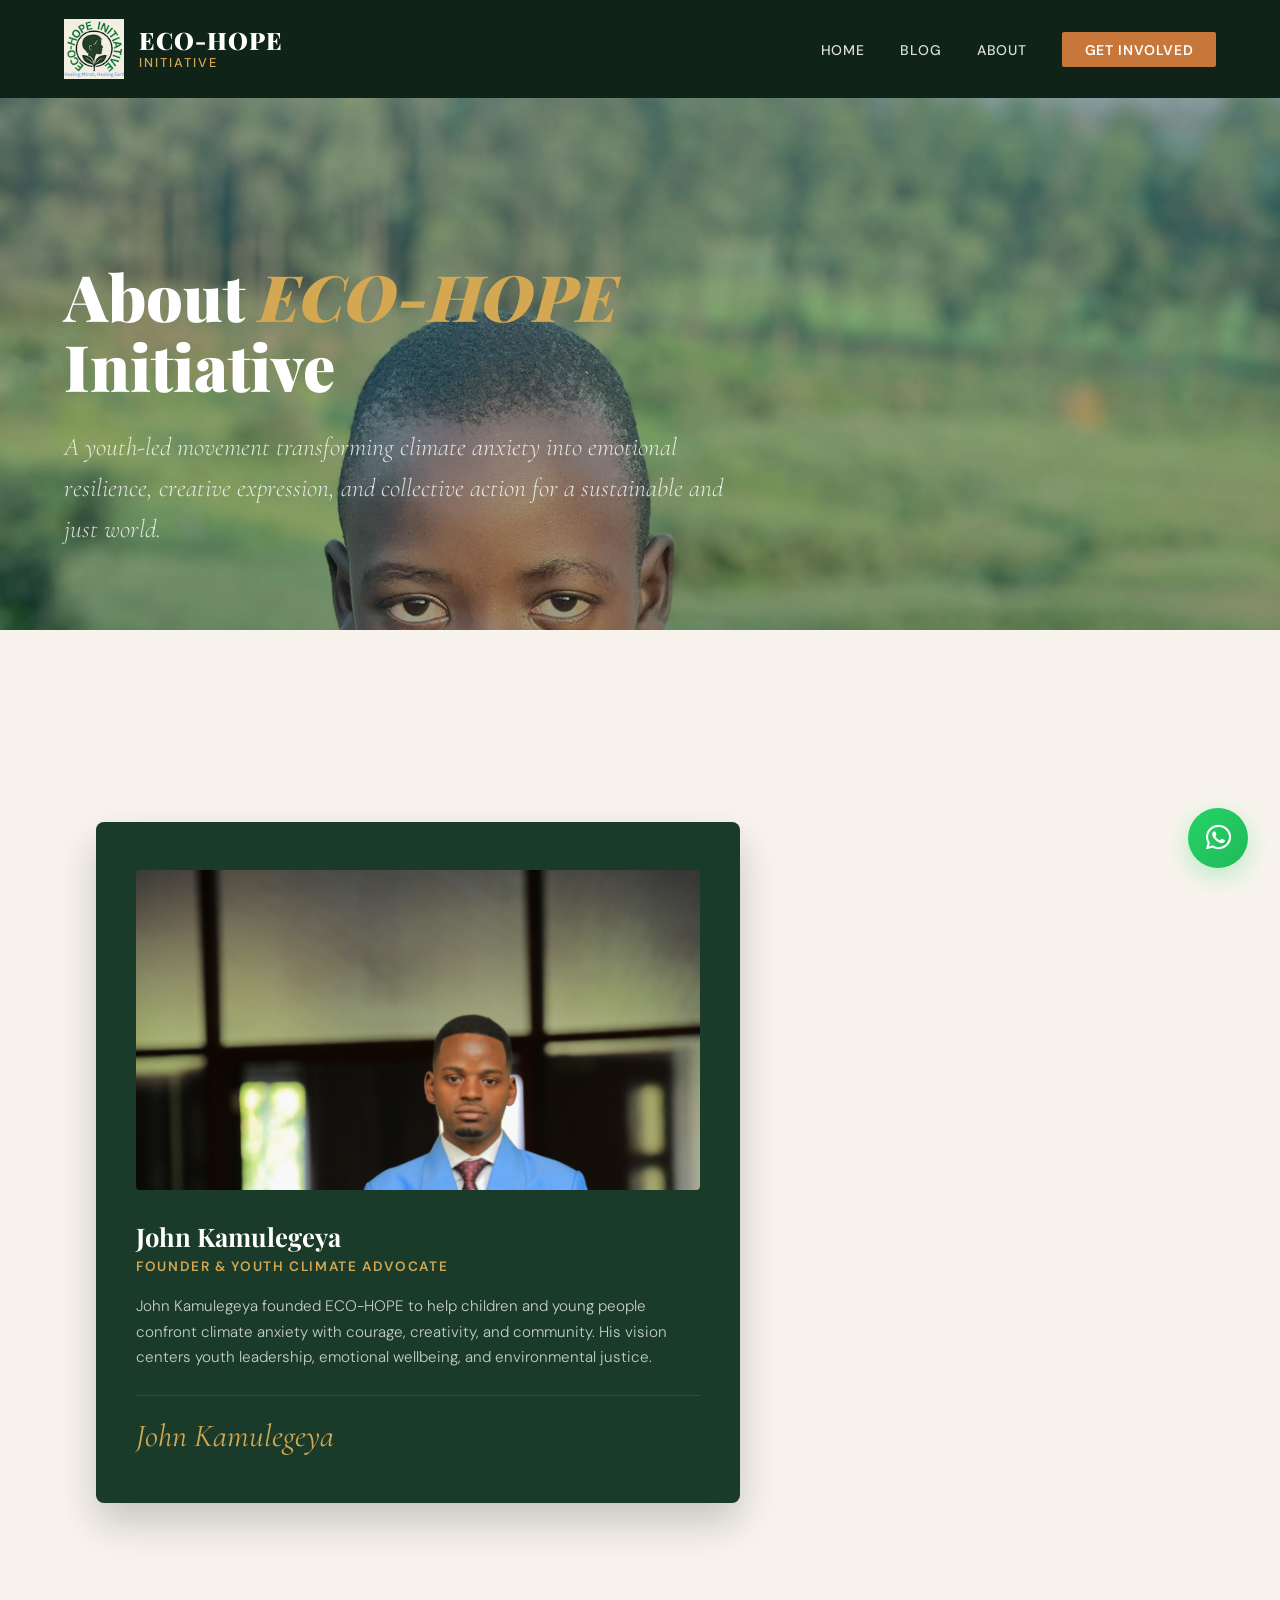
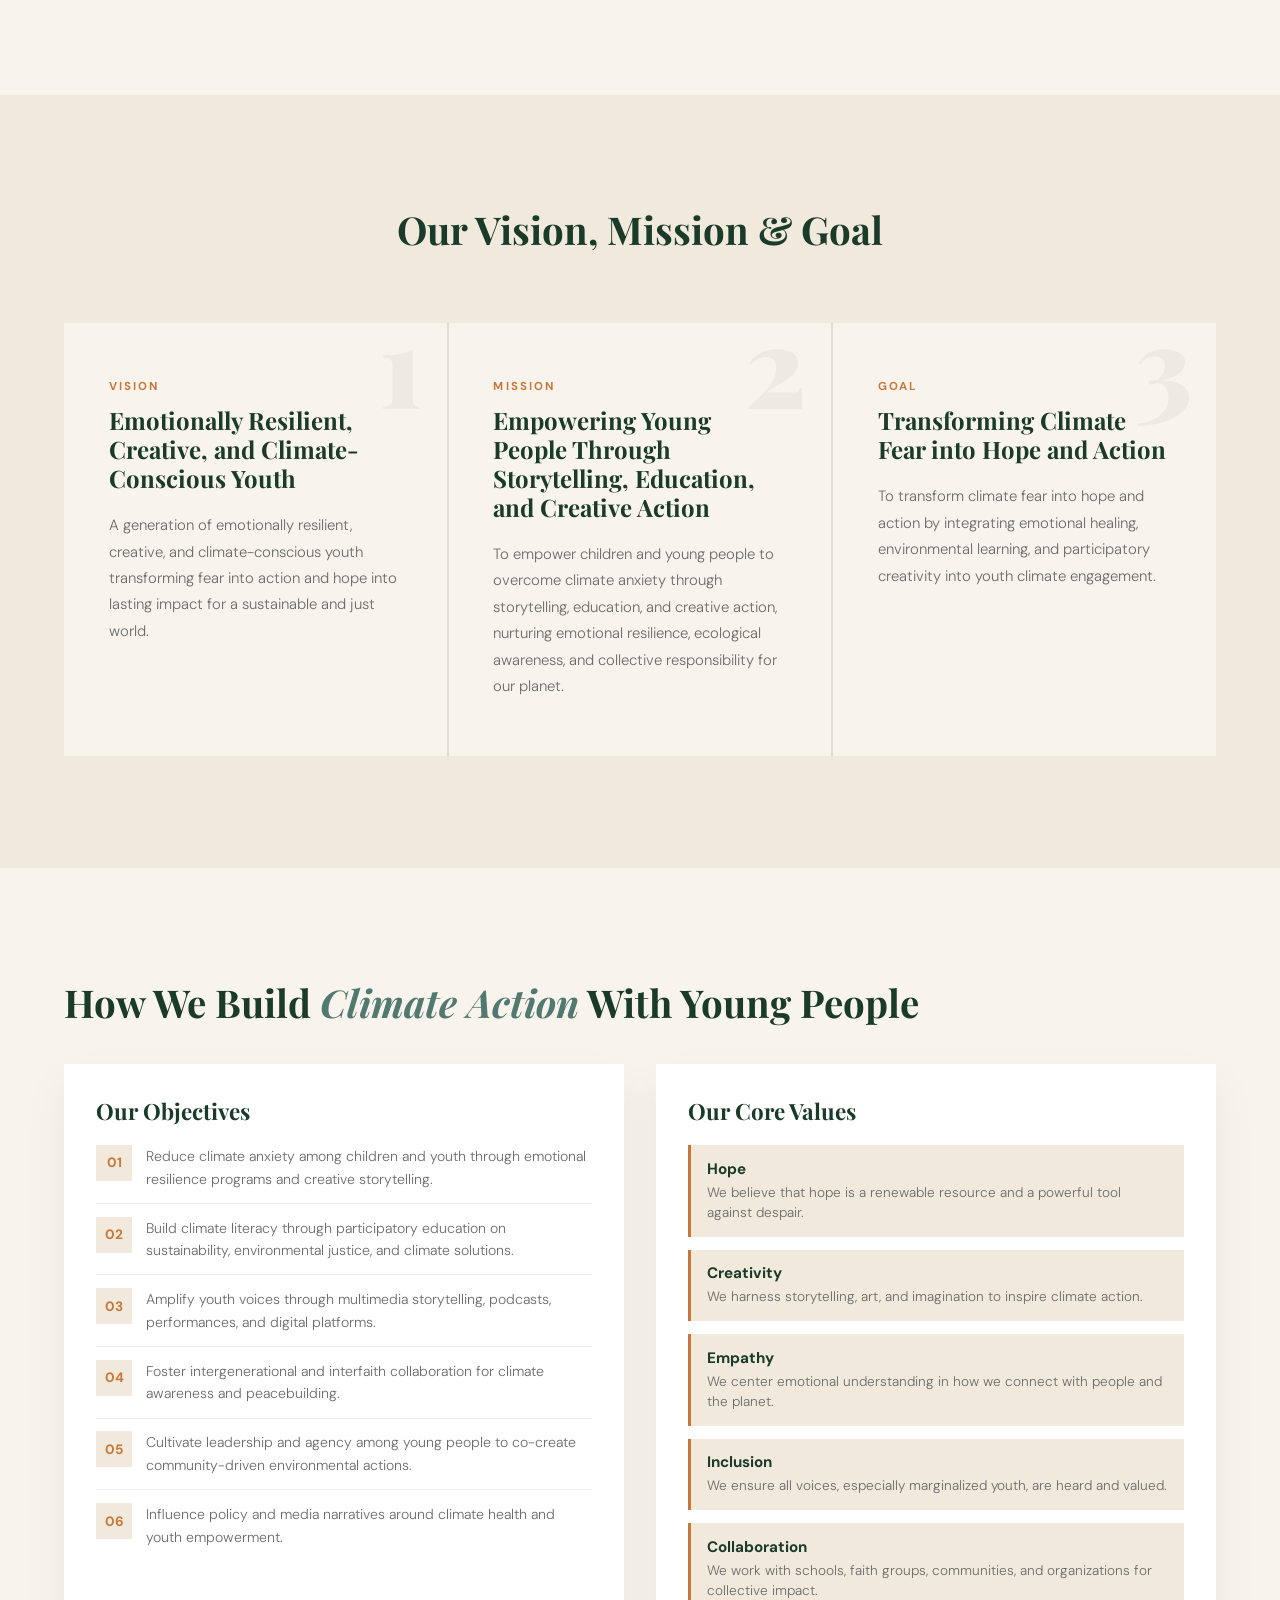
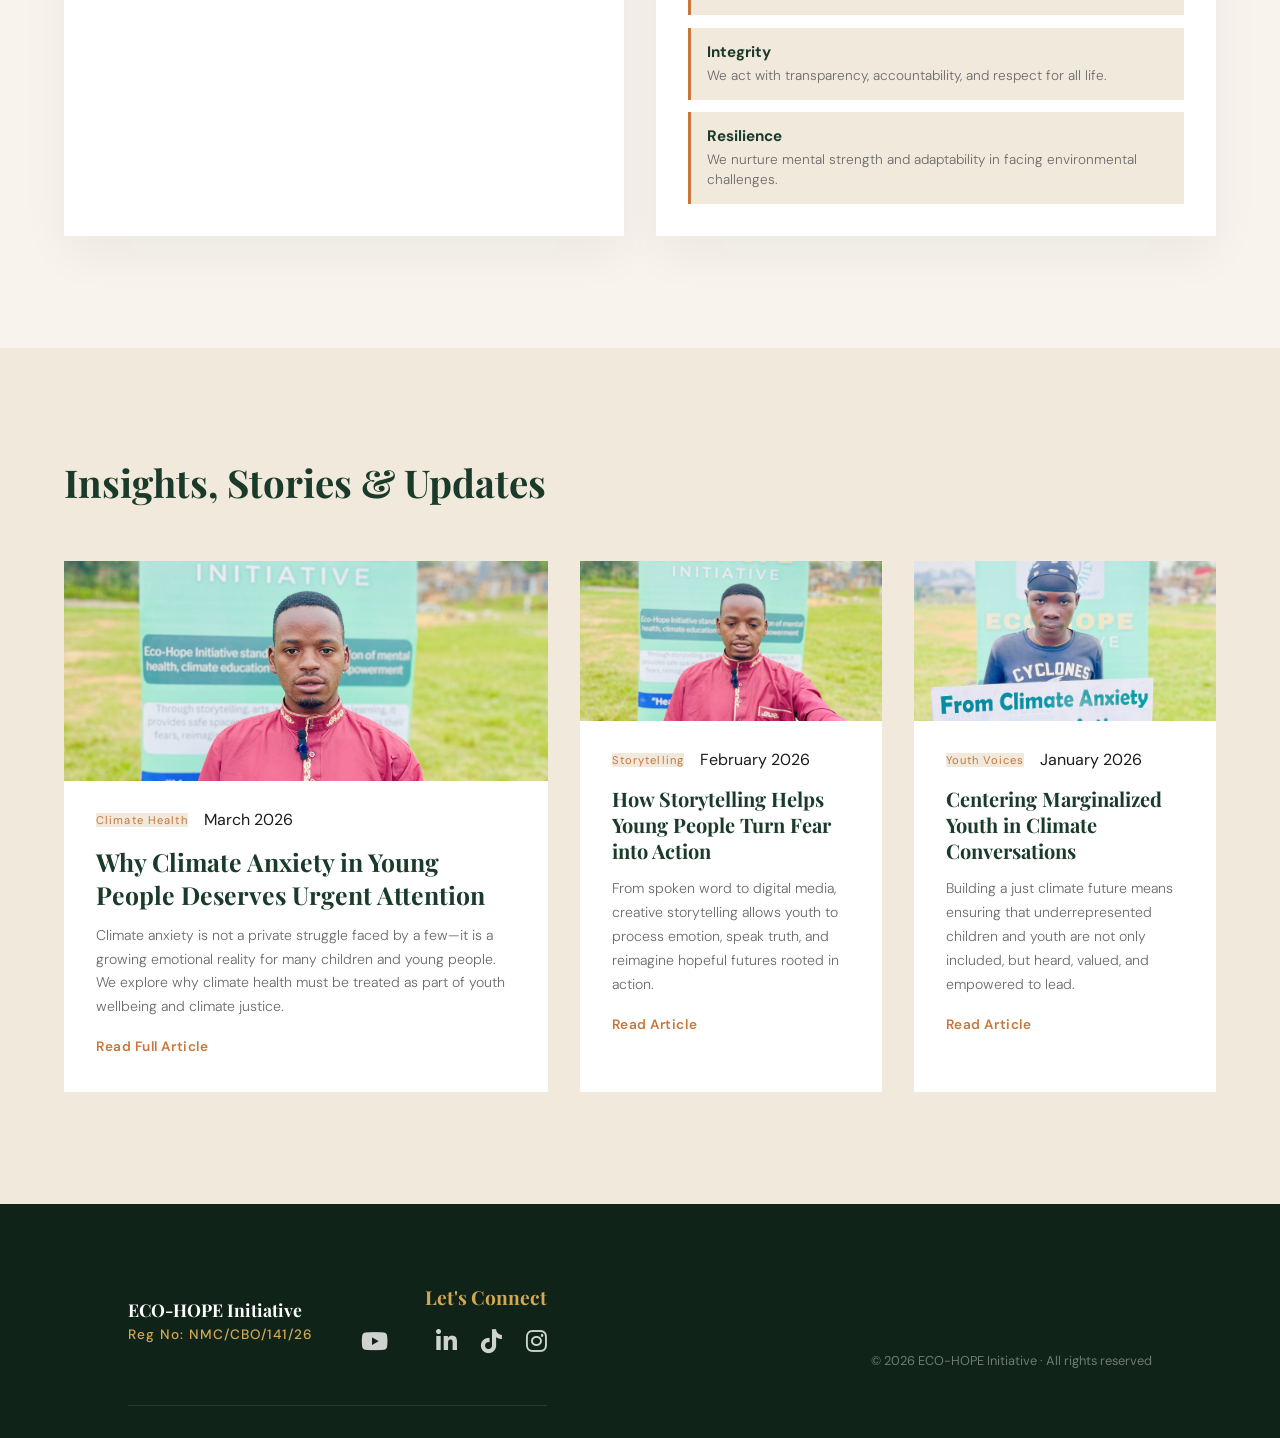
<file: about.html>
<!DOCTYPE html>
<html lang="en">
<head>
  <meta charset="UTF-8" />
  <meta name="viewport" content="width=device-width, initial-scale=1.0" />
  <title>About — ECO-HOPE Initiative</title>
  <link rel="stylesheet" href="style.css">
  <link rel="preconnect" href="https://fonts.googleapis.com" />
  <link href="https://fonts.googleapis.com/css2?family=Playfair+Display:ital,wght@0,400;0,700;0,900;1,400&family=DM+Sans:wght@300;400;500;600&family=Cormorant+Garamond:ital,wght@0,300;0,600;1,300&display=swap" rel="stylesheet" />
  <link rel="stylesheet" href="https://cdnjs.cloudflare.com/ajax/libs/font-awesome/6.0.0/css/all.min.css">
  <style>
    
  </style>
</head>
<body>
    <nav id="mainNav" class="navbar">
  <a href="index.html" class="nav-brand">
    <div class="logo-wrapper">
      <img src="images/logo.png" alt="ECO-HOPE Initiative Logo" class="brand-logo">
    </div>
    <div class="brand-text">
      <span class="brand-name">ECO-HOPE</span>
      <span class="brand-suffix">Initiative</span>
    </div>
  </a>

  <div class="menu-toggle" id="mobile-menu">
    <span class="bar"></span>
    <span class="bar"></span>
    <span class="bar"></span>
  </div>

  <ul class="nav-links">
    <li><a href="index.html">HOME</a></li>
    <li><a href="blog.html">BLOG</a></li>
    <li><a href="about.html">ABOUT</a></li>
    <li><a href="index.html#contact" class="nav-cta">Get Involved</a></li>
  </ul>
</nav>
  <section class="about-hero">
    <div class="ah-bg"></div>
    <img src="images/worry2.jpg" alt="Geography students" class="ah-banner-img">
    <div class="ah-ring"></div>
    <div class="ah-ring"></div>
    <div class="ah-ring"></div>
    <div class="ah-content">
      <h1 class="ah-title">About <em>ECO-HOPE</em><br />Initiative</h1>
      <p class="ah-subtitle">A youth-led movement transforming climate anxiety into emotional resilience, creative expression, and collective action for a sustainable and just world.</p>
    </div>
  </section>

    <section id="story">
  <div class="story-layout">
    <div class="story-text">
      <h2 class="section-title reveal">From <em>Fear</em> to Hope,<br />From Hope to Action</h2>

      <p class="story-para reveal"><strong>ECO-HOPE Initiative</strong> is a youth-led movement dedicated to addressing climate anxiety among children and young people through storytelling, environmental education, and creative expression.</p>

      <p class="story-para reveal">Founded by visionary youth climate advocate <strong>John Kamulegeya</strong>, ECO-HOPE empowers young people to rise through fear and uncertainty toward hope, agency, and collective action in the face of the climate crisis.</p>

      <div class="pull-quote reveal">
        <div class="pull-quote-text">“Young people do not just need facts about the climate crisis — they need spaces to feel, imagine, create, and lead change together.”</div>
        <div class="pull-quote-attr">— ECO-HOPE Initiative</div>
      </div>

      <p class="story-para reveal">The initiative uniquely integrates <strong>climate literacy</strong>, <strong>mental health resilience</strong>, and <strong>the arts</strong> to help youth not only understand the climate crisis but also process their emotions, cultivate empathy, and take transformative action in their communities.</p>

      <p class="story-para reveal">ECO-HOPE works with children and youth aged <strong>3–24 years</strong>, with a deliberate focus on marginalized and underrepresented communities, ensuring that every young person has a voice and a story in shaping a sustainable future.</p>

      <div class="timeline reveal">
        <div class="tl-item">
          <div class="tl-dot"></div>
          <div class="tl-year">Emotional Resilience</div>
          <div class="tl-text"><strong>Healing climate fear.</strong> We create safe spaces where youth process anxiety and build mental strength.</div>
        </div>
        <div class="tl-item">
          <div class="tl-dot"></div>
          <div class="tl-year">Climate Literacy</div>
          <div class="tl-text"><strong>Learning for action.</strong> Participatory education on sustainability and environmental justice.</div>
        </div>
        <div class="tl-item">
          <div class="tl-dot"></div>
          <div class="tl-year">Creative Expression</div>
          <div class="tl-text"><strong>Stories that move change.</strong> Using media and arts to amplify youth voices.</div>
        </div>
      </div>
    </div>

    <div class="story-sidebar">
      <div class="founder-card reveal">
        <img src="images/kamulegeya.jpeg" alt="John Kamulegeya" class="founder-photo">
        
        <div class="founder-name">John Kamulegeya</div>
        <div class="founder-title">Founder & Youth Climate Advocate</div>
        <p class="founder-bio">John Kamulegeya founded ECO-HOPE to help children and young people confront climate anxiety with courage, creativity, and community. His vision centers youth leadership, emotional wellbeing, and environmental justice.</p>
        <div class="founder-sig">John Kamulegeya</div>
      </div>
    </div>
  </div>
</section>

  <section id="vmg">
    <div class="vmg-header">
      <h2 class="section-title reveal" style="font-size: clamp(2rem, 3vw, 2.8rem); color: var(--forest);">Our Vision, Mission & Goal</h2>
    </div>

    <div class="vmg-grid">
      <div class="vmg-card reveal" data-num="1">
        
        <div class="vmg-label">Vision</div>
        <h3 class="vmg-title">Emotionally Resilient, Creative, and Climate-Conscious Youth</h3>
        <p class="vmg-text">A generation of emotionally resilient, creative, and climate-conscious youth transforming fear into action and hope into lasting impact for a sustainable and just world.</p>
      </div>

      <div class="vmg-card reveal reveal-delay-1" data-num="2">
        
        <div class="vmg-label">Mission</div>
        <h3 class="vmg-title">Empowering Young People Through Storytelling, Education, and Creative Action</h3>
        <p class="vmg-text">To empower children and young people to overcome climate anxiety through storytelling, education, and creative action, nurturing emotional resilience, ecological awareness, and collective responsibility for our planet.</p>
      </div>

      <div class="vmg-card reveal reveal-delay-2" data-num="3">
        
        <div class="vmg-label">Goal</div>
        <h3 class="vmg-title">Transforming Climate Fear into Hope and Action</h3>
        <p class="vmg-text">To transform climate fear into hope and action by integrating emotional healing, environmental learning, and participatory creativity into youth climate engagement.</p>
      </div>
    </div>
  </section>

  <section id="priorities">
    <h2 class="section-title reveal">How We Build <em>Climate Action</em> With Young People</h2>

    <div class="priorities-grid">
      <div class="panel reveal">
        <h3 class="panel-title">Our Objectives</h3>
        <div class="objectives-list">
          <div class="objective-item">
            <div class="objective-num">01</div>
            <p class="objective-text">Reduce climate anxiety among children and youth through emotional resilience programs and creative storytelling.</p>
          </div>
          <div class="objective-item">
            <div class="objective-num">02</div>
            <p class="objective-text">Build climate literacy through participatory education on sustainability, environmental justice, and climate solutions.</p>
          </div>
          <div class="objective-item">
            <div class="objective-num">03</div>
            <p class="objective-text">Amplify youth voices through multimedia storytelling, podcasts, performances, and digital platforms.</p>
          </div>
          <div class="objective-item">
            <div class="objective-num">04</div>
            <p class="objective-text">Foster intergenerational and interfaith collaboration for climate awareness and peacebuilding.</p>
          </div>
          <div class="objective-item">
            <div class="objective-num">05</div>
            <p class="objective-text">Cultivate leadership and agency among young people to co-create community-driven environmental actions.</p>
          </div>
          <div class="objective-item">
            <div class="objective-num">06</div>
            <p class="objective-text">Influence policy and media narratives around climate health and youth empowerment.</p>
          </div>
        </div>
      </div>

      <div class="panel reveal reveal-delay-1">
        <h3 class="panel-title">Our Core Values</h3>
        <div class="values-list">
          <div class="value-item">
            <span class="value-name">Hope</span>
            <p class="value-desc">We believe that hope is a renewable resource and a powerful tool against despair.</p>
          </div>
          <div class="value-item">
            <span class="value-name">Creativity</span>
            <p class="value-desc">We harness storytelling, art, and imagination to inspire climate action.</p>
          </div>
          <div class="value-item">
            <span class="value-name">Empathy</span>
            <p class="value-desc">We center emotional understanding in how we connect with people and the planet.</p>
          </div>
          <div class="value-item">
            <span class="value-name">Inclusion</span>
            <p class="value-desc">We ensure all voices, especially marginalized youth, are heard and valued.</p>
          </div>
          <div class="value-item">
            <span class="value-name">Collaboration</span>
            <p class="value-desc">We work with schools, faith groups, communities, and organizations for collective impact.</p>
          </div>
          <div class="value-item">
            <span class="value-name">Integrity</span>
            <p class="value-desc">We act with transparency, accountability, and respect for all life.</p>
          </div>
          <div class="value-item">
            <span class="value-name">Resilience</span>
            <p class="value-desc">We nurture mental strength and adaptability in facing environmental challenges.</p>
          </div>
        </div>
      </div>
    </div>
  </section>

  <section id="blog">
    <h2 class="section-title reveal" style="font-size: clamp(2rem, 3vw, 2.8rem); color: var(--forest);">Insights, Stories & Updates</h2>

    <div class="blog-grid">
      <div class="blog-card reveal">
        <div class="blog-img" style="background-image: url('images/anxiety.jpg'); background-size: cover; background-position: center;"></div>
        <div class="blog-body">
          <div class="blog-meta">
            <span class="blog-tag">Climate Health</span>
            <span class="blog-date">March 2026</span>
          </div>
          <h3 class="blog-title">Why Climate Anxiety in Young People Deserves Urgent Attention</h3>
          <p class="blog-excerpt">Climate anxiety is not a private struggle faced by a few—it is a growing emotional reality for many children and young people. We explore why climate health must be treated as part of youth wellbeing and climate justice.</p>
          <a href="blog.html" class="blog-read-more">Read Full Article </a>
        </div>
      </div>

      <div class="blog-card reveal reveal-delay-1">
        <div class="blog-img" style="background-image: url('images/teaching.jpg'); background-size: cover; background-position: center;"></div>
        <div class="blog-body">
          <div class="blog-meta">
            <span class="blog-tag">Storytelling</span>
            <span class="blog-date">February 2026</span>
          </div>
          <h3 class="blog-title">How Storytelling Helps Young People Turn Fear into Action</h3>
          <p class="blog-excerpt">From spoken word to digital media, creative storytelling allows youth to process emotion, speak truth, and reimagine hopeful futures rooted in action.</p>
          <a href="blog.html" class="blog-read-more">Read Article </a>
        </div>
      </div>

      <div class="blog-card reveal reveal-delay-2">
        <div class="blog-img" style="background-image: url('images/wall1.jpg'); background-size: cover; background-position: center;"></div>
        <div class="blog-body">
          <div class="blog-meta">
            <span class="blog-tag">Youth Voices</span>
            <span class="blog-date">January 2026</span>
          </div>
          <h3 class="blog-title">Centering Marginalized Youth in Climate Conversations</h3>
          <p class="blog-excerpt">Building a just climate future means ensuring that underrepresented children and youth are not only included, but heard, valued, and empowered to lead.</p>
          <a href="blog.html" class="blog-read-more">Read Article </a>
        </div>
      </div>
    </div>
  </section>

  <footer class="main-footer">
    <div class="footer-container">
        <div class="footer-brand-box">
            <div class="footer-brand">ECO-HOPE Initiative</div>
            <p class="license-tag">Reg No: NMC/CBO/141/26</p>
        </div>
        <div class="footer-connect">
            <h4 class="connect-title">Let's Connect</h4>
            <div class="social-flex">
                <a href="https://youtube.com/@ecohopeglobal?si=rUluqJ10L67sGsvz" target="_blank" title="YouTube"><i class="fa-brands fa-youtube"></i></a>
                <a href="https://x.com/ecohopeglobal?t=sFXBrUMTEYDn8J4AHgHOMA&s=09" target="_blank" title="X (Twitter)"><i class="fa-brands fa-x-twitter"></i></a>
                <a href="https://linkedin.com/company/ecohopeglobal" target="_blank" title="LinkedIn"><i class="fa-brands fa-linkedin-in"></i></a>
                <a href="https://vm.tiktok.com/ZS9LXLxc4BgKp-MP3QB/  " target="_blank" title="TikTok"><i class="fa-brands fa-tiktok"></i></a>
                <a href="https://www.instagram.com/ecohopeglobal" target="_blank" title="Instagram"><i class="fa-brands fa-instagram"></i></a>
            </div>
        </div>
    </div>

    <div class="footer-bottom">
        <p>© <span id="currentYear"></span> ECO-HOPE Initiative · All rights reserved</p>
    </div>
</footer>

<!-- ── FLOATING WHATSAPP BUTTON ── -->
<a href="https://wa.me/256764076711" class="whatsapp-float" target="_blank" title="Chat with us on WhatsApp">
  <i class="fa-brands fa-whatsapp"></i>
</a>

<script src="script.js"></script>
</body>
</html>
</file>
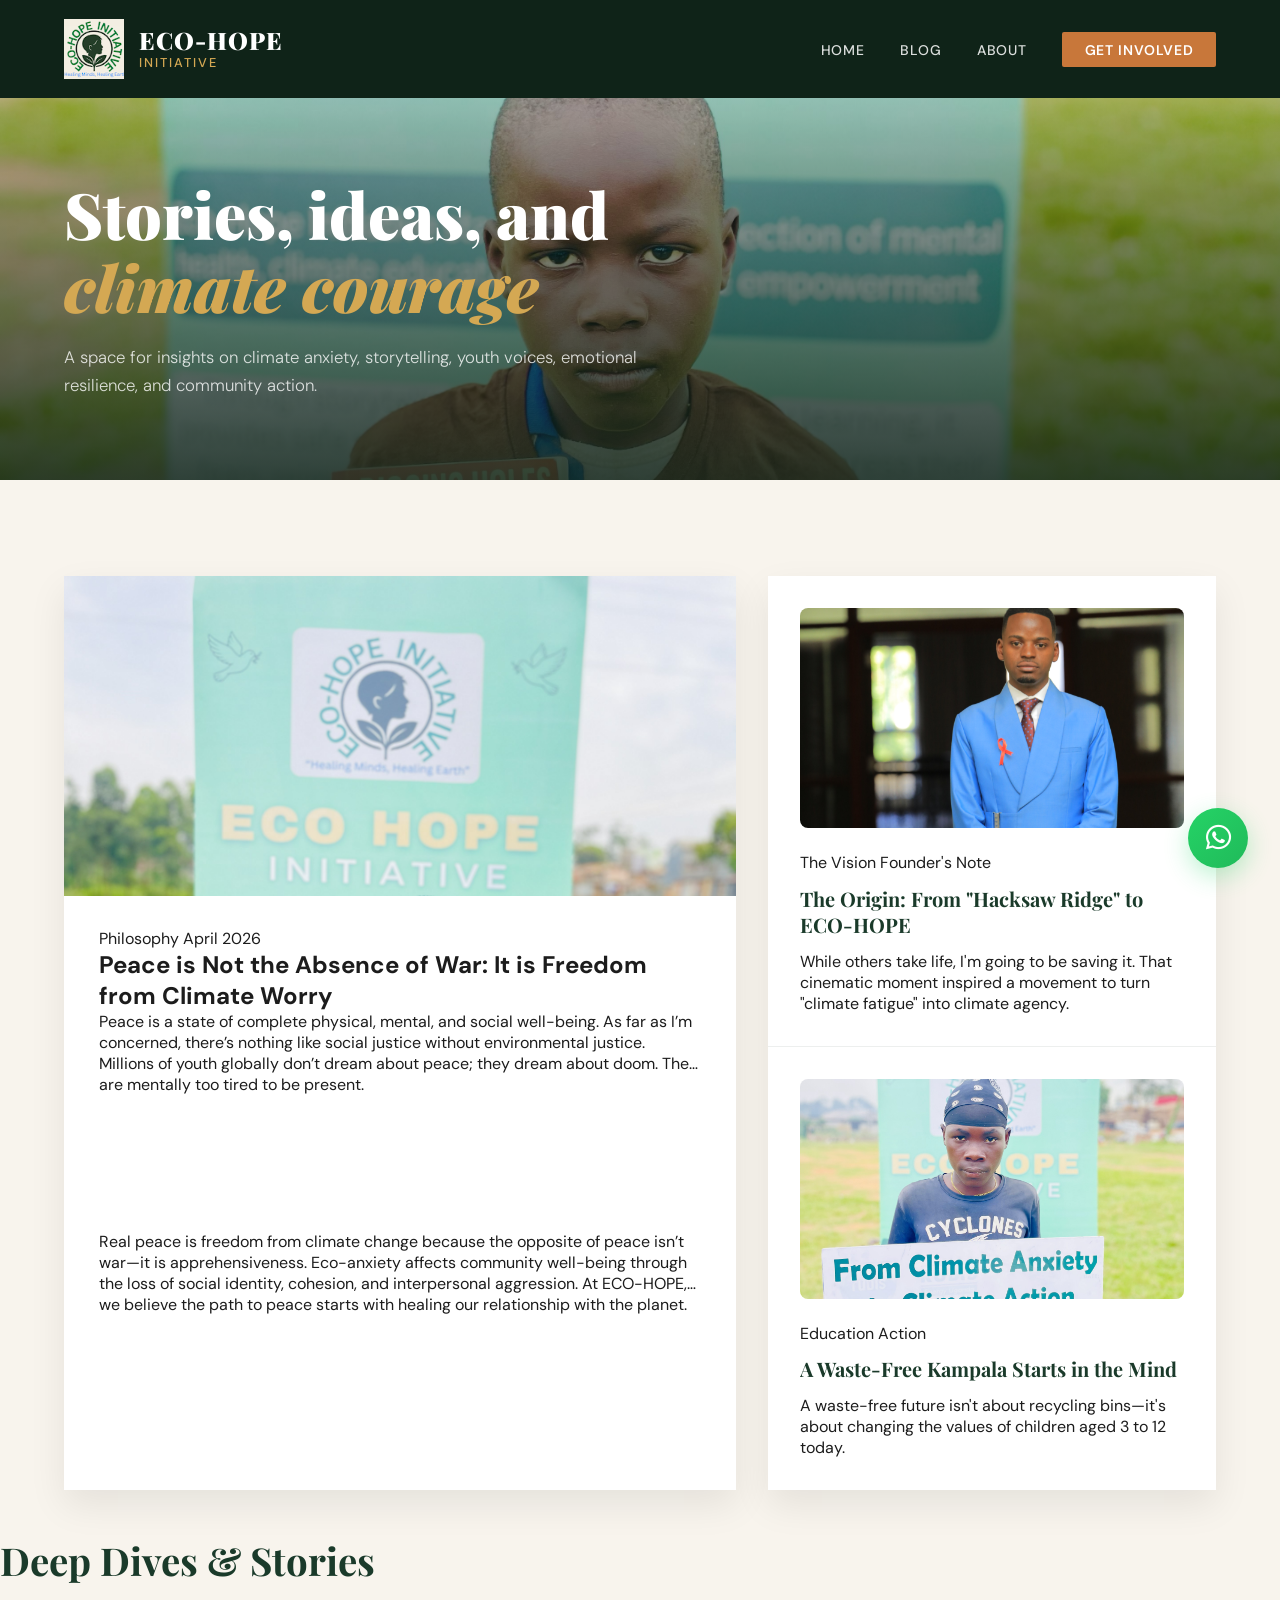
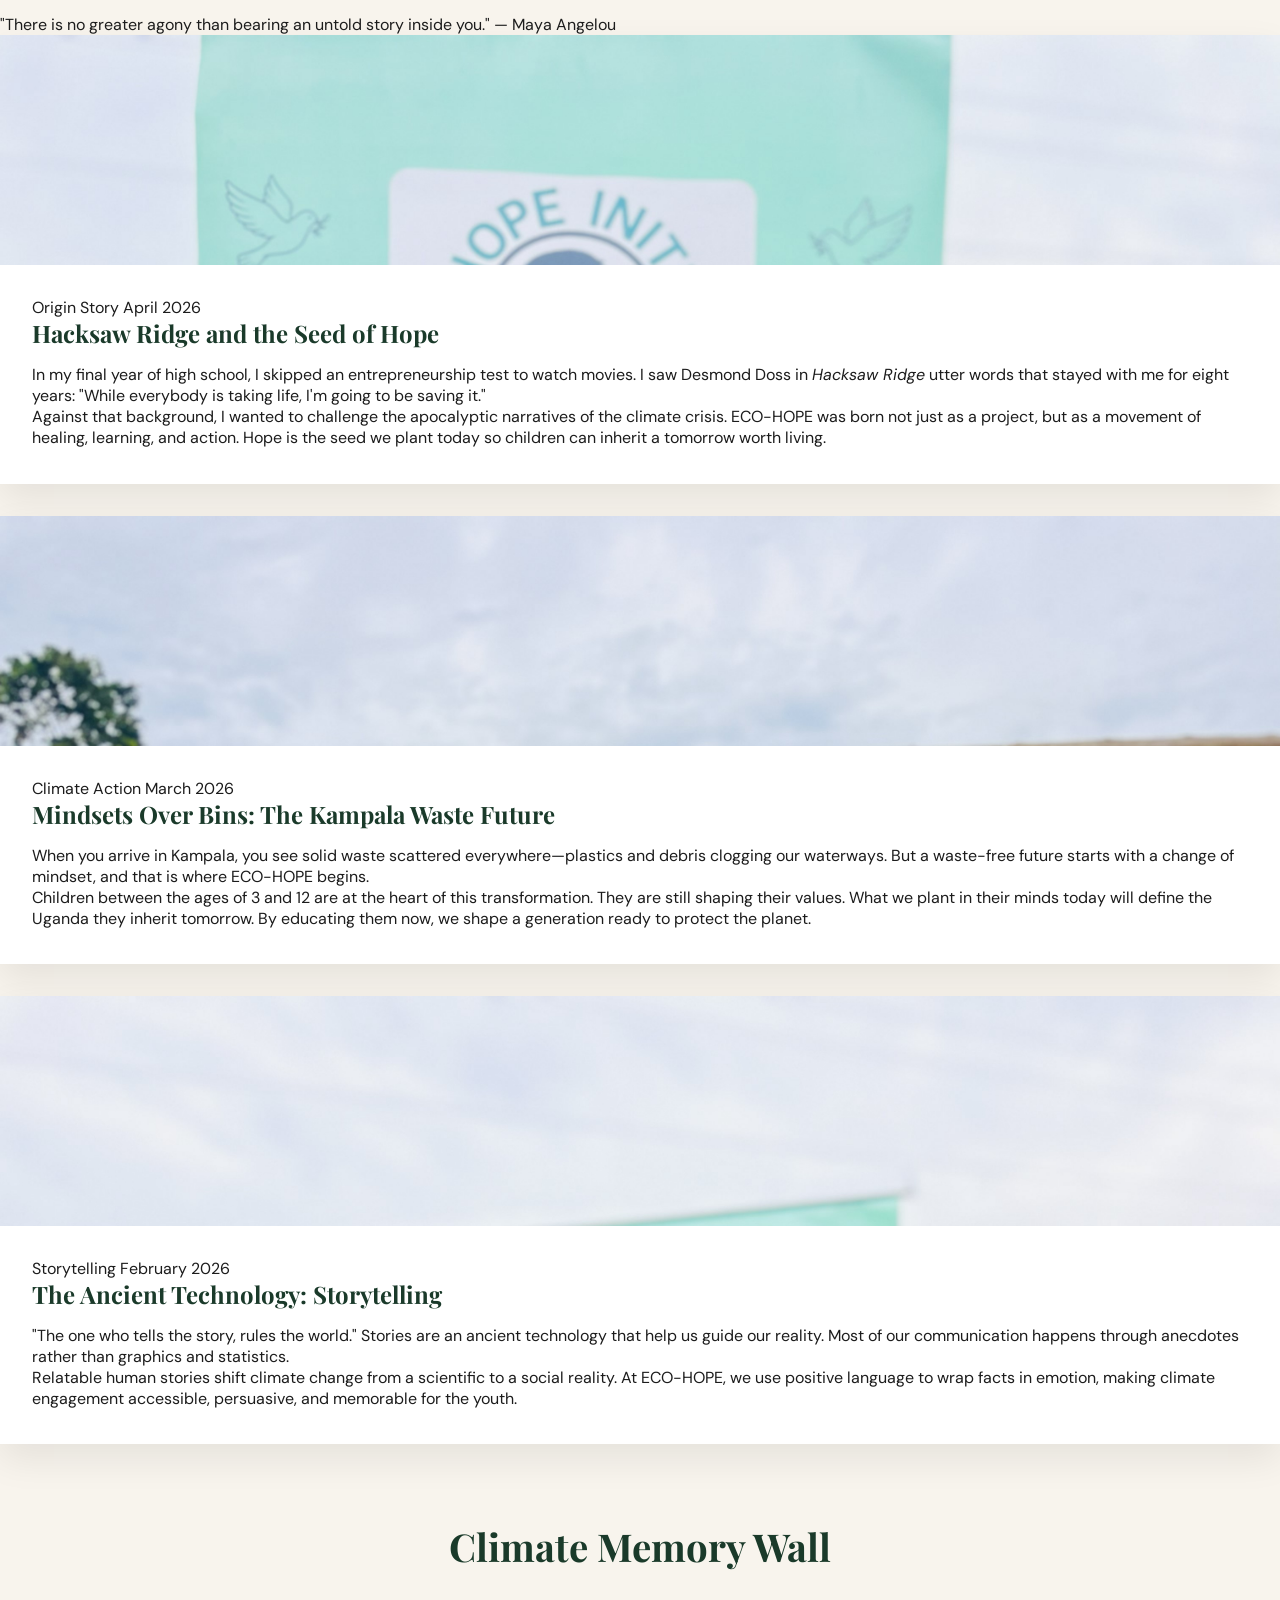
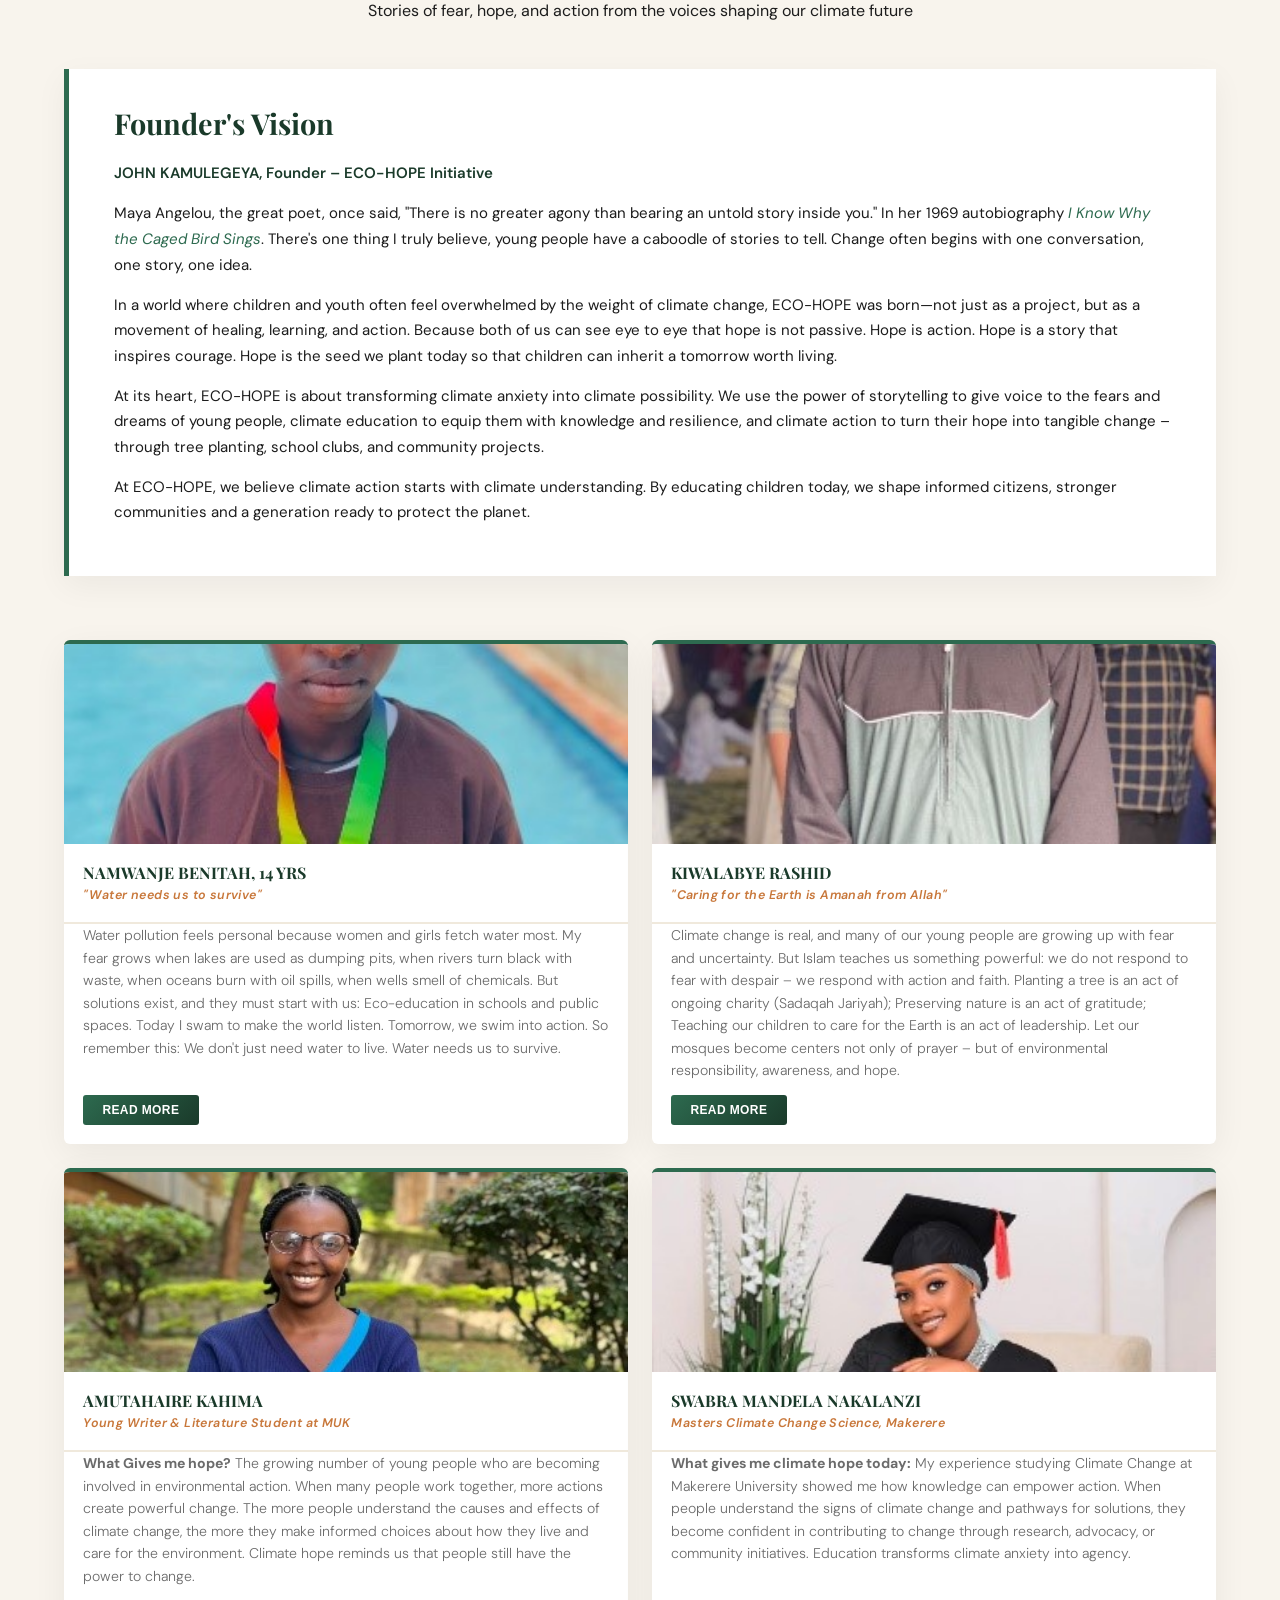
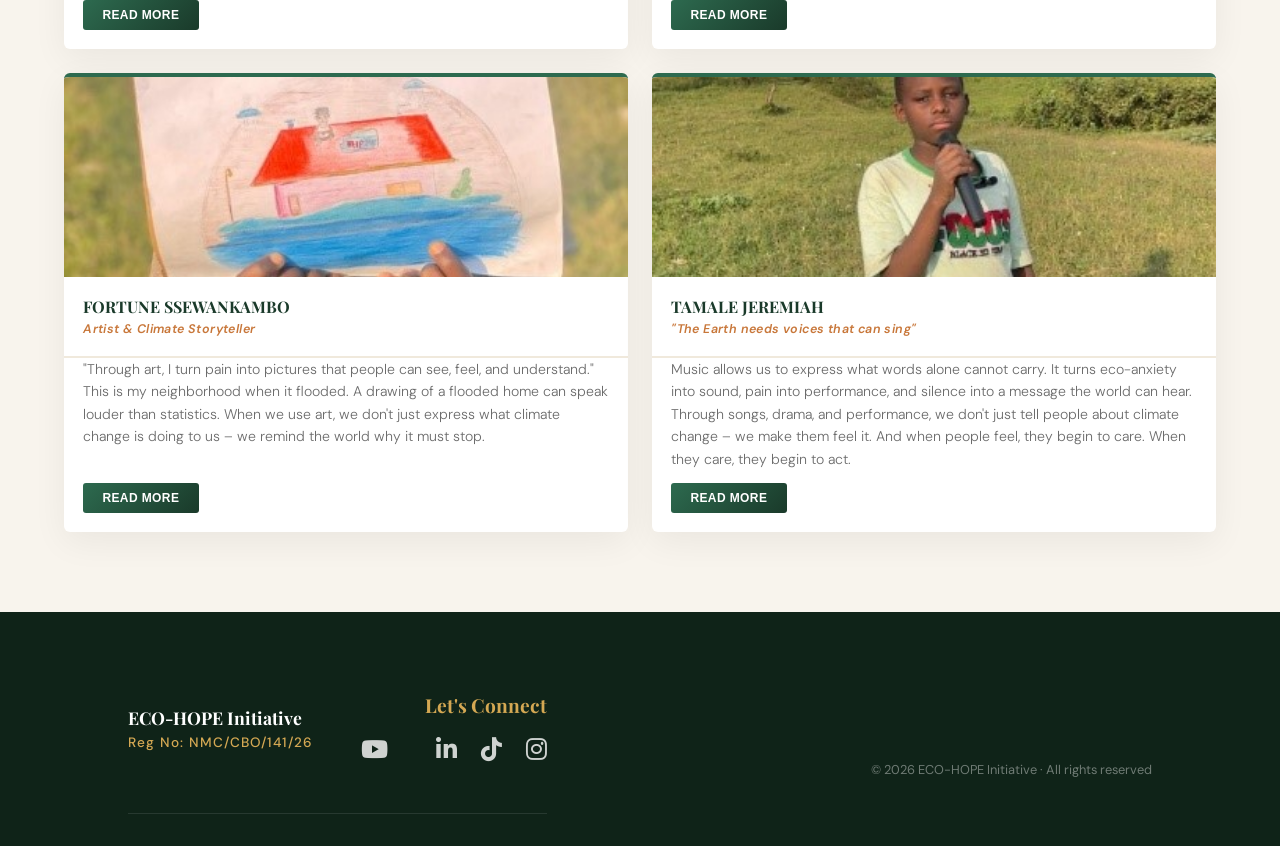
<file: blog.html>
<!DOCTYPE html>
<html lang="en">
<head>
  <meta charset="UTF-8" />
  <meta name="viewport" content="width=device-width, initial-scale=1.0" />
  <title>Blog — ECO-HOPE Initiative</title>
  <link rel="stylesheet" href="style.css">
  <link rel="preconnect" href="https://fonts.googleapis.com" />
  <link rel="stylesheet" href="https://cdnjs.cloudflare.com/ajax/libs/font-awesome/6.0.0/css/all.min.css">
  <link href="https://fonts.googleapis.com/css2?family=Playfair+Display:ital,wght@0,400;0,700;0,900;1,400&family=DM+Sans:wght@300;400;500;600&family=Cormorant+Garamond:ital,wght@0,300;0,600;1,300&display=swap" rel="stylesheet" />
  <style>
    
  </style>
</head>
<body>
   <nav id="mainNav" class="navbar">
  <a href="index.html" class="nav-brand">
    <div class="logo-wrapper">
      <img src="images/logo.png" alt="ECO-HOPE Initiative Logo" class="brand-logo">
    </div>
    <div class="brand-text">
      <span class="brand-name">ECO-HOPE</span>
      <span class="brand-suffix">Initiative</span>
    </div>
  </a>

  <div class="menu-toggle" id="mobile-menu">
    <span class="bar"></span>
    <span class="bar"></span>
    <span class="bar"></span>
  </div>

  <ul class="nav-links">
    <li><a href="index.html">HOME</a></li>
    <li><a href="blog.html">BLOG</a></li>
    <li><a href="about.html">ABOUT</a></li>
    <li><a href="index.html#contact" class="nav-cta">Get Involved</a></li>
  </ul>
</nav>
  <section class="blog-hero" style="background-image: url('images/anxiety3.jpg'); background-size: cover; background-position: center;">
    <div class="blog-hero-overlay"></div>
    <div class="hero-content">
      <h1 class="hero-title">Stories, ideas, and <em>climate courage</em></h1>
      <p class="hero-text">A space for insights on climate anxiety, storytelling, youth voices, emotional resilience, and community action.</p>
    </div>
  </section>
    <section class="featured">
    <div class="featured-grid">
      <article class="featured-main">
        <div class="featured-image" style="background-image: url('images/teaching.jpg'); background-size: cover;"></div>
        <div class="featured-body">
          <div class="meta">
            <span class="tag">Philosophy</span>
            <span class="date">April 2026</span>
          </div>
          <h2 class="article-title">Peace is Not the Absence of War: It is Freedom from Climate Worry</h2>
          <p class="article-text">Peace is a state of complete physical, mental, and social well-being. As far as I’m concerned, there’s nothing like social justice without environmental justice. Millions of youth globally don’t dream about peace; they dream about doom. They are mentally too tired to be present.</p>
          <p class="article-text">Real peace is freedom from climate change because the opposite of peace isn’t war—it is apprehensiveness. Eco-anxiety affects community well-being through the loss of social identity, cohesion, and interpersonal aggression. At ECO-HOPE, we believe the path to peace starts with healing our relationship with the planet.</p>
        </div>
      </article>

      <div class="featured-side">
        <article class="side-card">
          <div class="side-card-image" style="background-image: url('images/kamulegeya.jpeg'); background-size: cover; background-position: center;"></div>
          <div class="meta">
            <span class="tag">The Vision</span>
            <span class="date">Founder's Note</span>
          </div>
          <h3>The Origin: From "Hacksaw Ridge" to ECO-HOPE</h3>
          <p class="article-text">While others take life, I'm going to be saving it. That cinematic moment inspired a movement to turn "climate fatigue" into climate agency.</p>
        </article>
        <article class="side-card">
          <div class="side-card-image" style="background-image: url('images/wall1.jpg'); background-size: cover; background-position: center;"></div>
          <div class="meta">
            <span class="tag">Education</span>
            <span class="date">Action</span>
          </div>
          <h3>A Waste-Free Kampala Starts in the Mind</h3>
          <p class="article-text">A waste-free future isn't about recycling bins—it's about changing the values of children aged 3 to 12 today.</p>
        </article>
      </div>
    </div>
  </section>

  <section class="articles">
    <h2 class="section-title">Deep Dives & Stories</h2>
    <p class="section-lead">"There is no greater agony than bearing an untold story inside you." — Maya Angelou</p>

    <div class="article-list">
      <article class="article-card">
        <div class="article-card-image" style="background-image: url('images/anxiety.jpg'); background-size: cover;"></div>
        <div class="article-card-body">
          <div class="meta">
            <span class="tag">Origin Story</span>
            <span class="date">April 2026</span>
          </div>
          <h3>Hacksaw Ridge and the Seed of Hope</h3>
          <p class="article-text">In my final year of high school, I skipped an entrepreneurship test to watch movies. I saw Desmond Doss in <em>Hacksaw Ridge</em> utter words that stayed with me for eight years: "While everybody is taking life, I'm going to be saving it."</p>
          <p class="article-text">Against that background, I wanted to challenge the apocalyptic narratives of the climate crisis. ECO-HOPE was born not just as a project, but as a movement of healing, learning, and action. Hope is the seed we plant today so children can inherit a tomorrow worth living.</p>
        </div>
      </article>

      <article class="article-card">
        <div class="article-card-image" style="background-image: url('images/act1.jpg'); background-size: cover;"></div>
        <div class="article-card-body">
          <div class="meta">
            <span class="tag">Climate Action</span>
            <span class="date">March 2026</span>
          </div>
          <h3>Mindsets Over Bins: The Kampala Waste Future</h3>
          <p class="article-text">When you arrive in Kampala, you see solid waste scattered everywhere—plastics and debris clogging our waterways. But a waste-free future starts with a change of mindset, and that is where ECO-HOPE begins.</p>
          <p class="article-text">Children between the ages of 3 and 12 are at the heart of this transformation. They are still shaping their values. What we plant in their minds today will define the Uganda they inherit tomorrow. By educating them now, we shape a generation ready to protect the planet.</p>
        </div>
      </article>

      <article class="article-card">
        <div class="article-card-image" style="background-image: url('images/anxiety2.jpg'); background-size: cover;"></div>
        <div class="article-card-body">
          <div class="meta">
            <span class="tag">Storytelling</span>
            <span class="date">February 2026</span>
          </div>
          <h3>The Ancient Technology: Storytelling</h3>
          <p class="article-text">"The one who tells the story, rules the world." Stories are an ancient technology that help us guide our reality. Most of our communication happens through anecdotes rather than graphics and statistics.</p>
          <p class="article-text">Relatable human stories shift climate change from a scientific to a social reality. At ECO-HOPE, we use positive language to wrap facts in emotion, making climate engagement accessible, persuasive, and memorable for the youth.</p>
        </div>
      </article>
    </div>
  </section>

  <section class="memory-wall">
    <div class="memory-wall-header">
      <h2 class="section-title">Climate Memory Wall</h2>
      <p class="section-lead">Stories of fear, hope, and action from the voices shaping our climate future</p>
    </div>

    <div class="memory-intro">
      <h3>Founder's Vision</h3>
      <p><strong>JOHN KAMULEGEYA, Founder – ECO-HOPE Initiative</strong></p>
      <p>Maya Angelou, the great poet, once said, "There is no greater agony than bearing an untold story inside you." In her 1969 autobiography <em>I Know Why the Caged Bird Sings</em>. There's one thing I truly believe, young people have a caboodle of stories to tell. Change often begins with one conversation, one story, one idea.</p>
      <p>In a world where children and youth often feel overwhelmed by the weight of climate change, ECO-HOPE was born—not just as a project, but as a movement of healing, learning, and action. Because both of us can see eye to eye that hope is not passive. Hope is action. Hope is a story that inspires courage. Hope is the seed we plant today so that children can inherit a tomorrow worth living.</p>
      <p>At its heart, ECO-HOPE is about transforming climate anxiety into climate possibility. We use the power of storytelling to give voice to the fears and dreams of young people, climate education to equip them with knowledge and resilience, and climate action to turn their hope into tangible change – through tree planting, school clubs, and community projects.</p>
      <p>At ECO-HOPE, we believe climate action starts with climate understanding. By educating children today, we shape informed citizens, stronger communities and a generation ready to protect the planet.</p>
    </div>

    <div class="stories-grid">
      <div class="story-card">
        <div class="story-image" style="background-image: url('images/benitah.jpg'); background-size: cover; background-position: center;"></div>
        <div class="story-header">
          <h4>NAMWANJE BENITAH, 14 YRS</h4>
          <p class="story-theme">"Water needs us to survive"</p>
        </div>
        <div class="story-content">
          <p class="story-text" data-truncate="true">Water pollution feels personal because women and girls fetch water most. My fear grows when lakes are used as dumping pits, when rivers turn black with waste, when oceans burn with oil spills, when wells smell of chemicals. But solutions exist, and they must start with us: Eco-education in schools and public spaces. Today I swam to make the world listen. Tomorrow, we swim into action. So remember this: We don't just need water to live. Water needs us to survive.</p>
        </div>
      </div>

      <div class="story-card">
        <div class="story-image" style="background-image: url('images/rashid.jpg'); background-size: cover; background-position: center;"></div>
        <div class="story-header">
          <h4>KIWALABYE RASHID</h4>
          <p class="story-theme">"Caring for the Earth is Amanah from Allah"</p>
        </div>
        <div class="story-content">
          <p class="story-text" data-truncate="true">Climate change is real, and many of our young people are growing up with fear and uncertainty. But Islam teaches us something powerful: we do not respond to fear with despair – we respond with action and faith. Planting a tree is an act of ongoing charity (Sadaqah Jariyah); Preserving nature is an act of gratitude; Teaching our children to care for the Earth is an act of leadership. Let our mosques become centers not only of prayer – but of environmental responsibility, awareness, and hope.</p>
        </div>
      </div>

      <div class="story-card">
        <div class="story-image" style="background-image: url('images/kahima.jpg'); background-size: cover; background-position: center;"></div>
        <div class="story-header">
          <h4>AMUTAHAIRE KAHIMA</h4>
          <p class="story-theme">Young Writer & Literature Student at MUK</p>
        </div>
        <div class="story-content">
          <p class="story-text" data-truncate="true"><strong>What Gives me hope?</strong> The growing number of young people who are becoming involved in environmental action. When many people work together, more actions create powerful change. The more people understand the causes and effects of climate change, the more they make informed choices about how they live and care for the environment. Climate hope reminds us that people still have the power to change.</p>
        </div>
      </div>

      <div class="story-card">
        <div class="story-image" style="background-image: url('images/swabura.jpg'); background-size: cover; background-position: center;"></div>
        <div class="story-header">
          <h4>SWABRA MANDELA NAKALANZI</h4>
          <p class="story-theme">Masters Climate Change Science, Makerere</p>
        </div>
        <div class="story-content">
          <p class="story-text" data-truncate="true"><strong>What gives me climate hope today:</strong> My experience studying Climate Change at Makerere University showed me how knowledge can empower action. When people understand the signs of climate change and pathways for solutions, they become confident in contributing to change through research, advocacy, or community initiatives. Education transforms climate anxiety into agency.</p>
        </div>
      </div>

      <div class="story-card">
        <div class="story-image" style="background-image: url('images/fortunate.jpg'); background-size: cover; background-position: center;"></div>
        <div class="story-header">
          <h4>FORTUNE SSEWANKAMBO</h4>
          <p class="story-theme">Artist & Climate Storyteller</p>
        </div>
        <div class="story-content">
          <p class="story-text" data-truncate="true">"Through art, I turn pain into pictures that people can see, feel, and understand." This is my neighborhood when it flooded. A drawing of a flooded home can speak louder than statistics. When we use art, we don't just express what climate change is doing to us – we remind the world why it must stop.</p>
        </div>
      </div>

      <div class="story-card">
        <div class="story-image" style="background-image: url('images/tamale.jpg'); background-size: cover; background-position: center;"></div>
        <div class="story-header">
          <h4>TAMALE JEREMIAH</h4>
          <p class="story-theme">"The Earth needs voices that can sing"</p>
        </div>
        <div class="story-content">
          <p class="story-text" data-truncate="true">Music allows us to express what words alone cannot carry. It turns eco-anxiety into sound, pain into performance, and silence into a message the world can hear. Through songs, drama, and performance, we don't just tell people about climate change – we make them feel it. And when people feel, they begin to care. When they care, they begin to act.</p>
        </div>
        </div>
      </div>
    </div>
  </section>

     <footer class="main-footer">
    <div class="footer-container">
        <div class="footer-brand-box">
            <div class="footer-brand">ECO-HOPE Initiative</div>
            <p class="license-tag">Reg No: NMC/CBO/141/26</p>
        </div>
            <div class="footer-connect">
            <h4 class="connect-title">Let's Connect</h4>
            <div class="social-flex">
                <a href="https://youtube.com/@ecohopeglobal?si=rUluqJ10L67sGsvz" target="_blank" title="YouTube"><i class="fa-brands fa-youtube"></i></a>
                <a href="https://x.com/ecohopeglobal?t=sFXBrUMTEYDn8J4AHgHOMA&s=09" target="_blank" title="X (Twitter)"><i class="fa-brands fa-x-twitter"></i></a>
                <a href="https://linkedin.com/company/ecohopeglobal" target="_blank" title="LinkedIn"><i class="fa-brands fa-linkedin-in"></i></a>
                <a href="https://vm.tiktok.com/ZS9LXLxc4BgKp-MP3QB/  " target="_blank" title="TikTok"><i class="fa-brands fa-tiktok"></i></a>
                <a href="https://www.instagram.com/ecohopeglobal" target="_blank" title="Instagram"><i class="fa-brands fa-instagram"></i></a>
            </div>
        </div>
    </div>

    <div class="footer-bottom">
        <p>© <span id="currentYear"></span> ECO-HOPE Initiative · All rights reserved</p>
    </div>
</footer>
  </section>
<!-- ── FLOATING WHATSAPP BUTTON ── -->
<a href="https://wa.me/256764076711" class="whatsapp-float" target="_blank" title="Chat with us on WhatsApp">
  <i class="fa-brands fa-whatsapp"></i>
</a>

<script src="script.js"></script>
</body>
</html>
</file>
<file: style.css>
:root {
        --forest:    #1a3a2a;
        --green:     #2d6a4f;
        --sage:      #52796f;
        --moss:      #84a98c;
        --terra:     #c8773a;
        --gold:      #d4a853;
        --cream:     #f8f4ed;
        --warm:      #f0e9dc;
        --ink:       #1c1c1c;
        --muted:     #6b6b6b;
      }

      *, *::before, *::after { margin: 0; padding: 0; box-sizing: border-box; }

      html { scroll-behavior: smooth; }

      body {
        font-family: 'DM Sans', sans-serif;
        background: var(--cream);
        color: var(--ink);
        overflow-x: hidden;
      }

      /* ── NAV STYLES ── */
      .navbar {
        display: flex;
        justify-content: space-between;
        align-items: center;
        padding: 1.2rem 4rem;
        background: #0f2318;
        position: fixed; top: 0; left: 0; right: 0;
        z-index: 100;
        transition: background 0.3s ease;
      }

      .navbar.scrolled {
        background: rgba(15, 35, 24, 0.98);
        backdrop-filter: blur(10px);
        box-shadow: 0 2px 20px rgba(0, 0, 0, 0.2);
      }

      .nav-brand {
        display: flex;
        align-items: center;
        gap: 15px;
        text-decoration: none;
        cursor: pointer;
      }

      .logo-wrapper {
        display: flex;
        align-items: center;
        justify-content: center;
        width: 60px;
        height: 60px;
        background: transparent;
      }

      .brand-logo {
        width: 100%;
        height: 100%;
        object-fit: contain;
      }

      .brand-text {
        display: flex;
        flex-direction: column;
      }

      .brand-name {
        font-family: 'Playfair Display', serif;
        font-size: 1.5rem;
        font-weight: 900;
        color: #fff;
        letter-spacing: 1px;
        line-height: 1;
      }

      .brand-suffix {
        font-family: 'DM Sans', sans-serif;
        font-size: 0.8rem;
        font-weight: 500;
        text-transform: uppercase;
        color: var(--gold);
        letter-spacing: 2px;
        margin-top: 2px;
      }

      .menu-toggle {
        display: none;
        flex-direction: column;
        cursor: pointer;
        z-index: 101;
        background: none;
        border: none;
        padding: 0;
      }

      .bar {
        width: 25px;
        height: 3px;
        background-color: #fff;
        margin: 5px 0;
        transition: 0.3s;
      }

      .menu-toggle.active .bar:nth-child(1) {
        transform: rotate(-45deg) translate(-8px, 8px);
      }

      .menu-toggle.active .bar:nth-child(2) {
        opacity: 0;
      }

      .menu-toggle.active .bar:nth-child(3) {
        transform: rotate(45deg) translate(-7px, -6px);
      }

      .nav-links { 
        display: flex; 
        gap: 2.2rem; 
        list-style: none;
        flex-direction: row;
        position: static;
        background: transparent;
        width: auto;
        height: auto;
        padding: 0;
        top: auto;
      }

      .nav-links li { 
        margin: 0; 
        width: auto; 
        text-align: left; 
      }

      .nav-links a {
        color: rgba(255,255,255,.85);
        text-decoration: none; 
        font-size: .875rem;
        font-weight: 500; 
        letter-spacing: .06em; 
        text-transform: uppercase;
        transition: color .2s;
        position: relative;
      }

      .nav-links a::after {
        content: ''; 
        position: absolute; 
        bottom: -4px; 
        left: 0;
        width: 0; 
        height: 1.5px; 
        background: var(--gold);
        transition: width .3s;
      }

      .nav-links a:hover { 
        color: var(--gold); 
      }

      .nav-links a:hover::after { 
        width: 100%; 
      }

      .nav-links a.active { 
        color: var(--gold); 
      }

      .nav-links a.active::after { 
        width: 100%; 
      }

      .nav-cta {
        background: var(--terra); 
        color: #fff !important;
        padding: .55rem 1.4rem; 
        border-radius: 2px;
        font-weight: 600 !important;
        border: none;
      }

      .nav-cta::after { 
        display: none !important; 
      }

      .nav-cta:hover { 
        background: var(--gold) !important; 
        color: var(--forest) !important; 
      }



      /* ── HERO ── */
      .hero {
        position: relative; height: 100vh; min-height: 680px;
        overflow: hidden;
      }
      .hero-slides { position: absolute; inset: 0; }
      .hero-slide {
        position: absolute; inset: 0;
        opacity: 0; transition: opacity 1.2s ease;
        display: flex; align-items: flex-end;
      }
      .hero-slide.active { opacity: 1; }

      /* Placeholder image areas — replace src with real images */
      .hero-slide:nth-child(1) .hero-img { background: linear-gradient(160deg, #1a3a2a 0%, #2d6a4f 40%, #84a98c 100%); }
      .hero-slide:nth-child(2) .hero-img { background: linear-gradient(160deg, #4a2c0a 0%, #c8773a 50%, #d4a853 100%); }
      .hero-slide:nth-child(3) .hero-img { background: linear-gradient(160deg, #0d2a1a 0%, #1a3a2a 50%, #52796f 100%); }

    .hero-img {
    position: absolute; 
    inset: 0;
    overflow: hidden; /* Keeps the zoom contained */
  }

  /* Add this new block to fix the "fit" issue */
  .hero-img img {
    width: 100%;
    height: 100%;
    object-fit: cover; /* This acts like 'background-size: cover' for <img> tags */
    object-position: center top; /* Prioritizes showing faces at the top of the image */
    display: block;
  }

  .hero-img::after {
    content: ''; 
    position: absolute; 
    inset: 0;
    /* Your gradient looks great—it will make the white text much easier to read */
    background: linear-gradient(to top, rgba(10,26,16,.85) 0%, rgba(10,26,16,.3) 60%, transparent 100%);
    z-index: 1; /* Keeps the shadow above the image */
  }

  /* Optional: Ensure content is above the shadow */
  .hero-content {
    position: relative;
    z-index: 2;
    padding: 0 4rem 6rem;
    max-width: 760px;
  }
      .hero-tag {
        display: inline-block;
        background: var(--terra);
        color: #fff; font-size: .75rem;
        letter-spacing: .14em; text-transform: uppercase;
        padding: .35rem .9rem; margin-bottom: 1.4rem;
        font-weight: 600;
      }
      .hero-title {
        font-family: 'Playfair Display', serif;
        font-size: clamp(3rem, 6vw, 5.5rem);
        color: #fff; line-height: 1.08; font-weight: 900;
        margin-bottom: 1.4rem;
      }
      .hero-title em { color: var(--gold); font-style: italic; }
      .hero-sub {
        color: rgba(255,255,255,.78); font-size: 1.1rem;
        line-height: 1.7; max-width: 540px;
        margin-bottom: 2.4rem; font-weight: 300;
      }
      .hero-btns { display: flex; gap: 1rem; flex-wrap: wrap; }
      .btn-primary {
        background: var(--terra); color: #fff;
        padding: .85rem 2.2rem; border: none; cursor: pointer;
        font-family: 'DM Sans', sans-serif;
        font-size: .9rem; font-weight: 600;
        letter-spacing: .06em; text-transform: uppercase;
        text-decoration: none;
        transition: background .25s, transform .2s;
        display: inline-block;
      }
      .btn-primary:hover { background: var(--gold); color: var(--forest); transform: translateY(-2px); }
      .btn-ghost {
        background: transparent; color: #fff;
        padding: .85rem 2.2rem;
        border: 1.5px solid rgba(255,255,255,.5);
        cursor: pointer; font-family: 'DM Sans', sans-serif;
        font-size: .9rem; font-weight: 500;
        letter-spacing: .06em; text-transform: uppercase;
        text-decoration: none; display: inline-block;
        transition: border-color .25s, background .25s;
      }
      .btn-ghost:hover { border-color: var(--gold); background: rgba(212,168,83,.12); }

      .hero-dots {
        position: absolute; bottom: 2.2rem; right: 4rem; z-index: 5;
        display: flex; gap: .6rem;
      }
      .hero-dot {
        width: 28px; height: 3px;
        background: rgba(255,255,255,.3);
        cursor: pointer; transition: background .3s, width .3s;
        border: none;
      }
      .hero-dot.active { background: var(--gold); width: 52px; }

      /* ABOUT SUMMARY */
    .about-summary {
      display: grid;
      grid-template-columns: 1fr 1fr;
      align-items: center;
      min-height: auto;
      padding: 5rem 4rem;
      gap: 3rem;
      width: 100%;
    }

    .about-text {
      display: flex;
      flex-direction: column;
      gap: 1.5rem;
    }

    .about-image {
      min-height: 400px;
      border-radius: 8px;
      overflow: hidden;
      box-shadow: 0 20px 50px rgba(0, 0, 0, 0.1);
    }

    .image-placeholder {
      width: 100%;
      height: 100%;
      min-height: 400px;
    }
      .about-visual {
        background: var(--forest);
        position: relative; overflow: hidden;
        display: flex; align-items: center; justify-content: center;
        min-height: 540px;
      }
      .about-visual-bg {
        position: absolute; inset: 0;
        background: radial-gradient(ellipse at 30% 60%, #2d6a4f 0%, #1a3a2a 70%);
      }
      .about-deco {
        position: absolute; right: -60px; top: -60px;
        width: 340px; height: 340px;
        border: 1px solid rgba(255,255,255,.07);
        border-radius: 50%;
      }
      .about-deco2 {
        position: absolute; left: -80px; bottom: -80px;
        width: 280px; height: 280px;
        border: 1px solid rgba(212,168,83,.12); border-radius: 50%;
      }
      .about-image {
        position: relative;
        z-index: 2;
        width: calc(100% - 4rem);
        height: calc(100% - 4rem);
        min-height: 420px;
        margin: 2rem;
        background: linear-gradient(135deg, rgba(45,106,79,.9), rgba(132,169,140,.75));
        display: flex;
        align-items: center;
        justify-content: center;
        color: rgba(255,255,255,.3);
        font-size: .88rem;
        letter-spacing: .12em;
        text-transform: uppercase;
        border: 1px solid rgba(255,255,255,.08);
      }
      .about-text {
        background: var(--warm);
        padding: 5rem 4.5rem;
        display: flex; flex-direction: column; justify-content: center;
        text-align: center;
      }
      .about-text .btn-primary {
        padding: 0.6rem 1.5rem;
        font-size: 0.8rem;
        align-self: center;
      }
      .section-eyebrow {
        color: var(--terra); font-size: .75rem;
        letter-spacing: .18em; text-transform: uppercase;
        font-weight: 600; margin-bottom: 1.2rem;
        display: flex; align-items: center; gap: .7rem;
      }
      .section-eyebrow::before {
        content: ''; display: block; width: 32px; height: 2px;
        background: var(--terra);
      }
      .section-title {
        font-family: 'Playfair Display', serif;
        font-size: clamp(2rem, 3vw, 2.8rem);
        color: var(--forest); line-height: 1.2;
        font-weight: 700; margin-bottom: 1.4rem;
      }
      .section-title em { font-style: italic; color: var(--sage); }
      .section-body {
        color: var(--muted); line-height: 1.8;
        font-size: .98rem; margin-bottom: 2rem; font-weight: 300;
      }

      /* PROGRAMS  */
      #programs { padding: 7rem 4rem; background: var(--cream); }
      .section-header { text-align: center; margin-bottom: 4rem; }
      .section-header .section-eyebrow { justify-content: center; }
      .section-header .section-eyebrow::before { display: none; }
      .section-header .section-eyebrow::after {
        content: ''; display: block; width: 32px; height: 2px; background: var(--terra);
      }
      
      /* Image-based program cards */
      /* ── UNIFIED CARD SYSTEM ── */
      .programs-image-grid {
        display: grid; 
        grid-template-columns: repeat(3, 1fr);
        gap: 2rem;
      }
      
      .program-card-image {
        overflow: hidden;
        border-radius: 6px;
        box-shadow: 0 15px 35px rgba(0,0,0,0.08);
        transition: transform .3s ease, box-shadow .3s ease;
        display: flex;
        flex-direction: column;
        height: 100%;
      }
      
      .program-card-image:hover {
        transform: translateY(-8px);
        box-shadow: 0 25px 50px rgba(0,0,0,0.12);
      }
      
      .prog-card-media {
        position: relative;
        height: 300px;
        background: var(--forest);
        display: flex;
        align-items: flex-end;
        flex-shrink: 0;
      }
      
      .prog-card-overlay {
        position: absolute;
        inset: 0;
        background: linear-gradient(to top, rgba(15, 35, 24, 0.95) 0%, rgba(15, 35, 24, 0.7) 50%, transparent 100%);
        display: flex;
        flex-direction: column;
        justify-content: flex-end;
        padding: 2.5rem 2rem;
        color: #fff;
        transition: background .3s ease;
      }
      
      .program-card-image:hover .prog-card-overlay {
        background: linear-gradient(to top, rgba(15, 35, 24, 0.98) 0%, rgba(15, 35, 24, 0.8) 50%, transparent 100%);
      }
      
      .prog-card-title {
        font-family: 'Playfair Display', serif;
        font-size: 1.4rem;
        font-weight: 700;
        color: #fff;
        margin-bottom: 0.6rem;
        line-height: 1.3;
      }
      
      .prog-card-desc {
        font-size: 0.9rem;
        color: rgba(255, 255, 255, 0.85);
        line-height: 1.6;
        margin-bottom: 1.2rem;
        font-weight: 300;
      }
      
      .prog-card-link {
        display: inline-flex;
        align-items: center;
        gap: 0.4rem;
        color: var(--gold);
        font-size: 0.85rem;
        font-weight: 600;
        text-decoration: none;
        letter-spacing: 0.04em;
        transition: gap .2s;
      }
      
      .prog-card-link:hover {
        gap: 0.8rem;
      }

      /* STORIES  */
      #stories {
        padding: 7rem 4rem;
        background: var(--forest);
      }
      #stories .section-eyebrow { color: var(--gold); }
      #stories .section-eyebrow::before { background: var(--gold); }
      #stories .section-title { color: #fff; }
      .stories-layout { display: grid; grid-template-columns: 1.4fr 1fr; gap: 2.5rem; margin-top: 3.5rem; }
      .story-featured {
        background: rgba(255,255,255,.04);
        border: 1px solid rgba(255,255,255,.08);
        overflow: hidden; position: relative;
      }
      .story-img-placeholder {
        height: 260px;
        background: linear-gradient(135deg, #2d6a4f, #84a98c);
        display: flex; align-items: center; justify-content: center;
        color: rgba(255,255,255,.25); font-size: .85rem;
        letter-spacing: .1em; text-transform: uppercase;
      }
      .story-body { padding: 2rem 2rem 2.5rem; }
      .story-tag {
        background: var(--terra); color: #fff;
        font-size: .7rem; letter-spacing: .12em;
        text-transform: uppercase; font-weight: 600;
        padding: .3rem .7rem; display: inline-block; margin-bottom: 1rem;
      }
      .story-title {
        font-family: 'Playfair Display', serif;
        font-size: 1.5rem; color: #fff;
        font-weight: 700; line-height: 1.3; margin-bottom: .9rem;
      }
      .story-excerpt { color: rgba(255,255,255,.55); font-size: .9rem; line-height: 1.7; font-weight: 300; }
      .stories-sidebar { display: flex; flex-direction: column; gap: 1.2rem; }
      .story-mini {
        background: rgba(255,255,255,.04);
        border: 1px solid rgba(255,255,255,.07);
        padding: 1.5rem; display: flex; gap: 1.2rem; align-items: flex-start;
        transition: background .25s;
      }
      .story-mini:hover { background: rgba(255,255,255,.08); }
      .story-mini-num {
        font-family: 'Playfair Display', serif;
        font-size: 2.5rem; color: rgba(212,168,83,.25);
        font-weight: 900; line-height: 1; flex-shrink: 0;
      }
      .story-mini-title {
        font-family: 'Playfair Display', serif;
        font-size: 1rem; color: #fff; font-weight: 600; margin-bottom: .4rem;
      }
      .story-mini-text { color: rgba(255,255,255,.45); font-size: .82rem; line-height: 1.6; }

      /* IMPACT  */
      #impact { padding: 7rem 4rem; background: var(--warm); }
      .impact-grid {
        display: grid; grid-template-columns: repeat(4, 1fr);
        gap: 0; margin-top: 3.5rem;
      }
      .impact-item {
        padding: 3rem 2.5rem;
        border-right: 1px solid rgba(0,0,0,.08);
        text-align: center;
      }
      .impact-item:last-child { border-right: none; }
      .impact-icon { font-size: 2.2rem; margin-bottom: 1.2rem; }
      .impact-num {
        font-family: 'Playfair Display', serif;
        font-size: 3.2rem; font-weight: 900;
        color: var(--forest); line-height: 1;
      }
      .impact-unit {
        font-family: 'Playfair Display', serif;
        font-size: 2rem; color: var(--terra);
      }
      .impact-label {
        color: var(--muted); font-size: .82rem;
        letter-spacing: .1em; text-transform: uppercase;
        margin-top: .6rem; font-weight: 500;
      }
      .impact-desc {
        color: var(--muted); font-size: .85rem;
        line-height: 1.6; margin-top: .8rem; font-weight: 300;
      }

      /* CONTACT  */
      #contact { padding: 7rem 4rem; background: var(--cream); }
      .contact-layout { display: grid; grid-template-columns: 1fr 1.4fr; gap: 5rem; margin-top: 3rem; }
      .contact-info-title {
        font-family: 'Playfair Display', serif;
        font-size: 2rem; color: var(--forest);
        font-weight: 700; margin-bottom: 1rem;
      }
      .contact-info-text { color: var(--muted); font-size: .95rem; line-height: 1.8; margin-bottom: 2rem; font-weight: 300; }
      .contact-detail {
        display: flex; align-items: flex-start; gap: 1rem;
        margin-bottom: 1.2rem;
      }
      .contact-detail-icon {
        width: 40px; height: 40px; background: var(--warm);
        display: flex; align-items: center; justify-content: center;
        font-size: 1rem; flex-shrink: 0; border-radius: 2px;
      }
      .contact-detail-text { color: var(--ink); font-size: .9rem; line-height: 1.5; }
      .contact-detail-label { color: var(--muted); font-size: .78rem; letter-spacing: .1em; text-transform: uppercase; }

      .contact-form { display: flex; flex-direction: column; gap: 1.3rem; }
      .form-row { display: grid; grid-template-columns: 1fr 1fr; gap: 1.3rem; }
      .form-group { display: flex; flex-direction: column; gap: .45rem; }
      .form-label {
        font-size: .78rem; letter-spacing: .1em;
        text-transform: uppercase; color: var(--forest);
        font-weight: 600;
      }
      .form-input, .form-select, .form-textarea {
        background: #fff; border: 1.5px solid rgba(0,0,0,.12);
        padding: .85rem 1.1rem; font-family: 'DM Sans', sans-serif;
        font-size: .93rem; color: var(--ink);
        outline: none; transition: border-color .25s, box-shadow .25s;
        border-radius: 2px;
      }
      .form-input:focus, .form-select:focus, .form-textarea:focus {
        border-color: var(--green);
        box-shadow: 0 0 0 3px rgba(45,106,79,.1);
      }
      .form-textarea { resize: vertical; min-height: 130px; }
      .form-submit {
        background: var(--forest); color: #fff;
        border: none; padding: 1rem 2.5rem;
        font-family: 'DM Sans', sans-serif; font-size: .9rem;
        font-weight: 600; letter-spacing: .08em; text-transform: uppercase;
        cursor: pointer; transition: background .25s, transform .2s;
        align-self: flex-start;
      }
      .form-submit:hover { background: var(--terra); transform: translateY(-2px); }



      /* ────────────────────────────────────────── */
      /* RESPONSIVE DESIGN - TABLET & UP (1024px) */
      /* ────────────────────────────────────────── */
      @media (max-width: 1024px) {
        .navbar { padding: 1rem 2.5rem; }
        .nav-links { gap: 1.8rem; }
        
        /* Sections */
        #programs, #stories, #impact, #contact, #story, #vmg, #priorities, #blog { padding: 5.5rem 2.5rem; }
        .about-summary { padding: 4rem 2.5rem; }
        
        /* Programs */
        .programs-image-grid { grid-template-columns: repeat(2, 1fr); gap: 1.8rem; }
        
        /* Stories */
        .stories-layout { grid-template-columns: 1fr; gap: 2rem; }
        .story-layout { gap: 3rem; }
        
        /* Grid layouts */
        .blog-grid { grid-template-columns: 1.4fr 1fr 1fr; }
        .vmg-grid { grid-template-columns: repeat(2, 1fr); gap: 1.5px; }
        .priorities-grid { grid-template-columns: 1fr; gap: 2rem; }
        .impact-grid { grid-template-columns: repeat(2, 1fr); }
        
        /* Contact form */
        .contact-layout { grid-template-columns: 1fr; gap: 3rem; }
        .form-row { grid-template-columns: 1fr; }
      }

      /* ────────────────────────────────────────── */
      /* RESPONSIVE DESIGN - TABLET (900px and down) */
      /* ────────────────────────────────────────── */
      @media (max-width: 900px) {
        /* Navigation */
        .navbar { 
          padding: 0.9rem 1.5rem; 
        }
        .logo-wrapper { width: 48px; height: 48px; }
        .brand-name { font-size: 1.1rem; }
        .brand-suffix { font-size: 0.65rem; }
        
        /* Menu toggle and navigation */
        .menu-toggle {
          display: flex;
        }

        .nav-links {
          position: fixed;
          top: -100vh;
          left: 0;
          width: 100%;
          height: 100vh;
          background: #0f2318;
          flex-direction: column;
          align-items: center;
          justify-content: flex-start;
          padding: 80px 0 30px 0;
          transition: top 0.4s ease-in-out;
          z-index: 99;
          gap: 1.8rem;
        }

        .nav-links.active { 
          top: 0; 
        }

        .nav-links li { 
          margin: 0; 
          width: 100%; 
          text-align: center; 
        }

        .nav-links a {
          font-size: 0.95rem;
        }

        /* Hero */
        .hero-content { 
          padding: 0 1.5rem 3.5rem; 
          max-width: 100%;
        }
        .hero-title { font-size: clamp(2.2rem, 5vw, 4rem); }
        .hero-sub { font-size: 1rem; max-width: 100%; }
        .hero-tag { font-size: 0.7rem; }
        .hero-dots { 
          right: 1.5rem; 
          bottom: 1.5rem; 
        }
        
        /* About */
        .about-hero { 
          padding: 5rem 1.5rem 3.5rem; 
          min-height: 55vh;
        }
        .about-summary { 
          grid-template-columns: 1fr; 
          padding: 3.5rem 1.5rem;
          gap: 2rem;
        }
        .about-image { 
          min-height: 280px; 
        }
        
        /* Sections */
        #programs, #stories, #impact, #contact, #story, #vmg, #priorities, #blog { 
          padding: 4rem 1.5rem; 
        }
        .featured, .articles { 
          padding: 4rem 1.5rem; 
        }
        .blog-hero { 
          padding: 3.5rem 1.5rem 2.5rem; 
          min-height: 320px; 
        }
        .blog-hero .hero-content { 
          padding: 0 0 2rem; 
          max-width: 100%;
        }
        .blog-hero .hero-title { 
          font-size: clamp(1.8rem, 4vw, 2.5rem); 
        }
        .blog-hero .hero-text { 
          font-size: 0.95rem; 
        }
        
        /* Programs */
        .programs-image-grid { 
          grid-template-columns: repeat(2, 1fr); 
          gap: 1.5rem;
        }
        .prog-card-media { height: 280px; }
        .prog-card-overlay { padding: 2rem 1.5rem; }
        .prog-card-title { font-size: 1.2rem; }
        .prog-card-desc { font-size: 0.9rem; }
        
        /* Stories */
        .stories-layout { 
          grid-template-columns: 1fr; 
          gap: 2rem;
        }
        .story-layout { 
          grid-template-columns: 1fr; 
          gap: 2rem;
          padding: 3.5rem 1.5rem;
        }
        .founder-card { 
          position: relative; 
          top: 0;
          margin-top: 2rem;
        }
        
        /* Grids */
        .priorities-grid { 
          grid-template-columns: 1fr; 
          gap: 1.5rem;
        }
        .blog-grid { 
          grid-template-columns: 1fr; 
          gap: 1.5rem;
        }
        .vmg-grid { 
          grid-template-columns: 1fr; 
          gap: 1px;
        }
        .impact-grid { 
          grid-template-columns: 1fr; 
          gap: 2rem;
        }
        
        /* Cards */
        .featured-grid { 
          grid-template-columns: 1fr; 
        }
        .article-card { 
          grid-template-columns: 1fr; 
        }
        .article-card-image { 
          min-height: 200px; 
        }
        
        /* Contact form */
        .contact-layout { 
          grid-template-columns: 1fr; 
          gap: 2.5rem; 
        }
        .form-row { 
          grid-template-columns: 1fr; 
          gap: 1rem;
        }
        
        /* Footer */
        .main-footer { 
          padding: 3rem 1.5rem 1.5rem; 
        }
        .footer-container {
          flex-direction: column;
          text-align: center;
          gap: 2rem;
        }
        .footer-connect {
          align-items: center;
        }
        footer { 
          padding: 2rem 1.5rem; 
          flex-direction: column; 
          text-align: center; 
        }
      }

      /* ────────────────────────────────────────── */
      /* RESPONSIVE DESIGN - LARGE MOBILE (768px) */
      /* ────────────────────────────────────────── */
      @media (max-width: 768px) {
        html { font-size: 15px; }
        
        /* Navigation */
        .navbar { padding: 0.85rem 1.2rem; }
        .logo-wrapper { width: 45px; height: 45px; }
        .brand-name { font-size: 1rem; }
        
        /* Hero */
        .hero { min-height: 580px; }
        .hero-content { 
          padding: 0 1rem 3rem; 
        }
        .hero-title { 
          font-size: clamp(2rem, 5.5vw, 3rem); 
          margin-bottom: 1rem;
        }
        .hero-sub { 
          font-size: 0.95rem; 
          margin-bottom: 1.5rem;
        }
        .hero-tag { 
          padding: 0.3rem 0.7rem; 
          margin-bottom: 1rem;
        }
        .hero-btns { 
          flex-direction: column;
          gap: 0.8rem;
        }
        .btn-primary, .btn-ghost {
          width: 100%;
          text-align: center;
          padding: 0.75rem 1.5rem;
        }
        .hero-dots { 
          bottom: 1.2rem; 
          right: 1.2rem;
          gap: 0.5rem;
        }
        .hero-dot {
          width: 20px;
          height: 2px;
        }
        .hero-dot.active {
          width: 40px;
        }
        
        /* About */
        .about-summary { 
          padding: 3rem 1.2rem;
          gap: 1.5rem;
        }
        .about-text { 
          gap: 1rem;
        }
        .section-title {
          font-size: clamp(1.5rem, 4vw, 2rem);
          margin-bottom: 1rem;
        }
        .section-body {
          font-size: 0.9rem;
          margin-bottom: 1.5rem;
        }
        .about-image { 
          min-height: 240px; 
        }
        
        /* Sections */
        #programs, #stories, #impact, #contact, #story, #vmg, #priorities, #blog { 
          padding: 3rem 1.2rem; 
        }
        .section-header { 
          margin-bottom: 2.5rem; 
        }
        .memory-wall {
          padding: 2.5rem 1.2rem;
        }
        
        /* Programs */
        .programs-image-grid { 
          grid-template-columns: 1fr; 
          gap: 1.2rem;
        }
        .prog-card-media { 
          height: 240px; 
        }
        .prog-card-overlay { 
          padding: 1.5rem 1.2rem; 
        }
        .prog-card-title { 
          font-size: 1.1rem; 
          margin-bottom: 0.5rem;
        }
        .prog-card-desc { 
          font-size: 0.85rem; 
          margin-bottom: 0.8rem;
        }
        
        /* Stories */
        .stories-layout { 
          gap: 1.5rem;
        }
        .story-featured {
          min-height: auto;
        }
        .story-layout { 
          padding: 3rem 1.2rem;
          gap: 1.5rem;
        }
        .founder-card {
          padding: 2rem 1.5rem;
        }
        .founder-photo {
          height: 260px;
        }
        .story-mini-num {
          font-size: 2rem;
        }
        
        /* Memory Wall */
        .stories-grid {
          grid-template-columns: 1fr;
          gap: 1rem;
        }
        .memory-intro {
          padding: 1.2rem 1.2rem;
          margin-bottom: 2rem;
        }
        .memory-intro h3 {
          font-size: 1.4rem;
        }
        
        /* Video */
        .video-grid {
          grid-template-columns: 1fr;
          gap: 1.2rem;
        }
        .video-card {
          border-radius: 8px;
        }
        .video-play-btn svg {
          width: 48px;
          height: 48px;
        }
        
        /* Grids */
        .priorities-grid { 
          gap: 1.2rem;
        }
        .panel {
          padding: 1.5rem;
        }
        .panel-title {
          font-size: 1.2rem;
        }
        
        .blog-grid { 
          gap: 1.2rem;
        }
        .blog-card {
          border-radius: 8px;
        }
        .blog-img { 
          height: 180px; 
        }
        .blog-card:nth-child(2) .blog-img { 
          height: 140px; 
        }
        .blog-card:nth-child(3) .blog-img { 
          height: 140px; 
        }
        .blog-body { 
          padding: 1.3rem 1.5rem; 
        }
        
        .vmg-grid { 
          grid-template-columns: 1fr;
        }
        .vmg-card {
          padding: 2.5rem 2rem;
        }
        .vmg-icon {
          margin-bottom: 1.5rem;
        }
        .vmg-title {
          font-size: 1.3rem;
        }
        
        .impact-grid { 
          gap: 1.5rem;
        }
        .impact-item {
          padding: 2rem 1.5rem;
          border-right: none;
          border-bottom: 1px solid rgba(0,0,0,.08);
        }
        .impact-item:last-child { 
          border-bottom: none; 
        }
        
        /* Cards */
        .featured-grid { 
          gap: 1.2rem;
        }
        .featured-image { 
          min-height: 240px; 
        }
        .featured-body { 
          padding: 1.5rem; 
        }
        .article-card { 
          gap: 1.2rem;
        }
        .article-card-image { 
          min-height: 180px; 
        }
        .article-card-body { 
          padding: 1.5rem; 
        }
        
        /* Blog Hero */
        .blog-hero { 
          padding: 2.5rem 1.2rem 2rem; 
          min-height: 280px; 
        }
        .blog-hero .hero-content { 
          padding: 0 0 1.5rem; 
        }
        .blog-hero .hero-title { 
          font-size: clamp(1.5rem, 4vw, 2rem); 
        }
        .blog-hero .hero-text { 
          font-size: 0.9rem; 
        }
        
        /* Contact form */
        .contact-layout { 
          gap: 2rem; 
        }
        .contact-info-title {
          font-size: 1.5rem;
        }
        .form-group { 
          gap: 0.3rem;
        }
        .form-input, .form-select, .form-textarea {
          padding: 0.75rem 1rem;
          font-size: 0.9rem;
        }
        .form-textarea { 
          min-height: 120px; 
        }
        
        /* Footer */
        .main-footer { 
          padding: 2.5rem 1.2rem 1rem; 
        }
        .footer-brand-box {
          text-align: center;
        }
        .footer-brand { 
          font-size: 1.5rem; 
        }
        footer { 
          padding: 1.5rem 1.2rem; 
        }
        
        /* Utilities */
        .section-eyebrow::before {
          width: 24px;
        }
        .section-eyebrow::after {
          width: 24px;
        }
      }

      /* ────────────────────────────────────────── */
      /* RESPONSIVE DESIGN - SMALL MOBILE (600px) */
      /* ────────────────────────────────────────── */
      @media (max-width: 600px) {
        html { font-size: 14px; }
        
        /* Navigation */
        .navbar { 
          padding: 0.75rem 1rem;
        }
        .logo-wrapper { 
          width: 40px; 
          height: 40px; 
        }
        .brand-name { 
          font-size: 0.9rem; 
        }
        .brand-suffix { 
          font-size: 0.6rem; 
          letter-spacing: 1.5px;
        }
        
        /* Menu */
        .bar {
          width: 22px;
          height: 2.5px;
        }
        
        /* Hero */
        .hero { 
          min-height: 500px; 
        }
        .hero-content { 
          padding: 0 0.8rem 2.5rem;
        }
        .hero-title { 
          font-size: clamp(1.6rem, 5vw, 2.5rem);
          margin-bottom: 0.8rem;
          line-height: 1.15;
        }
        .hero-tag { 
          font-size: 0.65rem;
          padding: 0.25rem 0.6rem;
          margin-bottom: 0.8rem;
        }
        .hero-sub { 
          font-size: 0.85rem;
          margin-bottom: 1.2rem;
          line-height: 1.6;
        }
        .hero-btns {
          gap: 0.6rem;
        }
        .btn-primary, .btn-ghost {
          padding: 0.7rem 1.2rem;
          font-size: 0.8rem;
        }
        .hero-dots { 
          bottom: 1rem; 
          right: 1rem;
          gap: 0.4rem;
        }
        .hero-dot {
          width: 16px;
          height: 1.5px;
        }
        .hero-dot.active {
          width: 32px;
        }
        
        /* About */
        .about-summary { 
          padding: 2.5rem 1rem;
          gap: 1.2rem;
        }
        .about-text { 
          gap: 0.8rem;
        }
        .section-title {
          font-size: clamp(1.3rem, 4vw, 1.8rem);
          margin-bottom: 0.8rem;
          line-height: 1.2;
        }
        .section-body {
          font-size: 0.85rem;
          margin-bottom: 1.2rem;
          line-height: 1.7;
        }
        .about-image { 
          min-height: 200px; 
        }
        .image-placeholder {
          min-height: 200px;
        }
        
        /* Sections */
        #programs, #stories, #impact, #contact, #story, #vmg, #priorities, #blog { 
          padding: 2.5rem 1rem; 
        }
        .section-header { 
          margin-bottom: 2rem; 
        }
        
        /* Programs */
        .programs-image-grid { 
          gap: 1rem;
        }
        .prog-card-media { 
          height: 200px; 
        }
        .prog-card-overlay { 
          padding: 1.2rem 1rem; 
        }
        .prog-card-title { 
          font-size: 1rem;
          margin-bottom: 0.4rem;
        }
        .prog-card-desc { 
          font-size: 0.8rem; 
          line-height: 1.5;
          margin-bottom: 0.6rem;
        }
        .prog-card-link {
          font-size: 0.75rem;
        }
        
        /* Videos */
        .video-grid {
          gap: 1rem;
        }
        .video-meta {
          padding: 1rem 1.2rem 1.2rem;
        }
        .video-tag {
          font-size: 0.65rem;
          padding: 2px 8px;
          margin-bottom: 0.5rem;
        }
        .video-title {
          font-size: 1rem;
          margin-bottom: 0.4rem;
        }
        .video-desc {
          font-size: 0.8rem;
          line-height: 1.5;
        }
        .video-play-btn svg {
          width: 40px;
          height: 40px;
        }
        
        /* Stories */
        .story-layout { 
          padding: 2.5rem 1rem;
          gap: 1.2rem;
        }
        .founder-card {
          padding: 1.5rem 1.2rem;
          border-radius: 6px;
        }
        .founder-photo {
          height: 220px;
          margin-bottom: 1.2rem;
        }
        .founder-name {
          font-size: 1.3rem;
          margin-bottom: 0.2rem;
        }
        .founder-title {
          font-size: 0.75rem;
          margin-bottom: 1rem;
        }
        .founder-bio {
          font-size: 0.85rem;
          line-height: 1.6;
        }
        .founder-sig {
          font-size: 1.6rem;
          margin-top: 1rem;
          padding-top: 1rem;
        }
        
        .story-mini-num {
          font-size: 1.8rem;
        }
        
        /* Memory Wall */
        .memory-wall {
          padding: 2rem 1rem;
        }
        .memory-intro {
          padding: 1rem 1rem;
          margin-bottom: 1.5rem;
        }
        .memory-intro h3 {
          font-size: 1.2rem;
          margin-bottom: 0.8rem;
        }
        .memory-intro p {
          font-size: 0.85rem;
          line-height: 1.6;
        }
        
        .stories-grid {
          gap: 0.8rem;
        }
        .story-card {
          border-radius: 6px;
        }
        .story-image {
          height: 140px;
        }
        .story-header {
          padding: 1rem 1.2rem 0.6rem;
        }
        .story-header h4 {
          font-size: 0.9rem;
        }
        .story-theme {
          font-size: 0.7rem;
        }
        .story-content {
          padding: 0.8rem 1.2rem 1rem;
        }
        .story-text {
          font-size: 0.75rem;
          line-height: 1.5;
        }
        .read-more-btn {
          padding: 0.4rem 0.9rem;
          font-size: 0.65rem;
        }
        
        /* Grids */
        .priorities-grid { 
          gap: 1rem;
        }
        .panel {
          padding: 1.2rem;
        }
        .panel-title {
          font-size: 1.1rem;
          margin-bottom: 1rem;
        }
        .objective-item {
          padding-bottom: 0.6rem;
          gap: 0.7rem;
        }
        .objective-num {
          width: 32px;
          height: 32px;
          font-size: 0.75rem;
        }
        .objective-text {
          font-size: 0.8rem;
        }
        .value-item {
          padding: 0.7rem 0.8rem;
          font-size: 0.9rem;
        }
        
        .blog-grid { 
          gap: 1rem;
        }
        .blog-img { 
          height: 160px; 
        }
        .blog-card:nth-child(2) .blog-img { 
          height: 120px; 
        }
        .blog-card:nth-child(3) .blog-img { 
          height: 120px; 
        }
        .blog-body { 
          padding: 1.2rem; 
        }
        .blog-title {
          font-size: 1rem;
          margin-bottom: 0.6rem;
        }
        .blog-card:first-child .blog-title { 
          font-size: 1.2rem; 
        }
        .blog-excerpt {
          font-size: 0.8rem;
        }
        .blog-read-more {
          font-size: 0.75rem;
          margin-top: 0.8rem;
        }
        
        .vmg-grid { 
          grid-template-columns: 1fr;
          gap: 1px;
        }
        .vmg-card {
          padding: 2rem 1.5rem;
        }
        .vmg-card::before {
          font-size: 5rem;
          top: -0.5rem;
          right: 1rem;
        }
        .vmg-icon {
          width: 48px;
          height: 48px;
          font-size: 1.4rem;
          margin-bottom: 1.2rem;
        }
        .vmg-label {
          font-size: 0.65rem;
          margin-bottom: 0.6rem;
        }
        .vmg-title {
          font-size: 1.2rem;
          margin-bottom: 1rem;
        }
        .vmg-text {
          font-size: 0.85rem;
          line-height: 1.65;
        }
        
        .impact-item {
          padding: 1.5rem 1.2rem;
        }
        .impact-icon { 
          font-size: 1.8rem; 
          margin-bottom: 1rem;
        }
        .impact-num {
          font-size: 2.5rem;
        }
        .impact-unit {
          font-size: 1.5rem;
        }
        .impact-label {
          font-size: 0.75rem;
        }
        
        /* Contact form */
        .contact-layout { 
          gap: 1.5rem; 
        }
        .contact-info-title {
          font-size: 1.3rem;
          margin-bottom: 0.8rem;
        }
        .contact-info-text {
          font-size: 0.85rem;
          margin-bottom: 1.5rem;
        }
        .contact-detail {
          gap: 0.8rem;
          margin-bottom: 1rem;
        }
        .contact-detail-icon {
          width: 36px;
          height: 36px;
          font-size: 0.9rem;
        }
        .contact-detail-text {
          font-size: 0.85rem;
        }
        .contact-detail-label {
          font-size: 0.7rem;
        }
        
        .contact-form { 
          gap: 1rem;
        }
        .form-group { 
          gap: 0.25rem;
        }
        .form-label {
          font-size: 0.7rem;
        }
        .form-input, .form-select, .form-textarea {
          padding: 0.65rem 0.9rem;
          font-size: 0.85rem;
        }
        .form-textarea { 
          min-height: 100px; 
        }
        .form-submit {
          padding: 0.8rem 1.8rem;
          font-size: 0.8rem;
        }
        
        /* Footer */
        .main-footer { 
          padding: 2rem 1rem 0.8rem; 
        }
        .footer-container {
          border-bottom: 1px solid rgba(255, 255, 255, 0.08);
          padding-bottom: 2rem;
        }
        .footer-brand-box {
          text-align: center;
          width: 100%;
        }
        .footer-brand { 
          font-size: 1.3rem;
          margin-bottom: 0.3rem;
        }
        .license-tag {
          font-size: 0.75rem;
        }
        .footer-connect {
          width: 100%;
          align-items: center;
        }
        .connect-title {
          font-size: 1rem;
          margin-bottom: 0.8rem;
        }
        .social-flex {
          gap: 1.2rem;
        }
        .social-flex a {
          font-size: 1.3rem;
        }
        footer { 
          padding: 1rem; 
          gap: 1rem;
        }
        .footer-links {
          gap: 1.5rem;
          flex-wrap: wrap;
          justify-content: center;
        }
        .footer-copy { 
          font-size: 0.75rem;
          width: 100%;
          text-align: center;
        }
        
        /* Utilities */
        .whatsapp-float {
          bottom: 1.2rem;
          right: 1.2rem;
          width: 52px;
          height: 52px;
          font-size: 1.5rem;
        }
        
        .section-eyebrow {
          font-size: 0.7rem;
        }
        .section-eyebrow::before,
        .section-eyebrow::after {
          width: 20px;
        }
        
        .reveal { transition: opacity 0.6s ease, transform 0.6s ease; }
        .reveal.visible { transform: none; }
      }

      /* ────────────────────────────────────────── */
      /* RESPONSIVE DESIGN - EXTRA SMALL (480px) */
      /* ────────────────────────────────────────── */
      @media (max-width: 480px) {
        html { font-size: 13.5px; }
        
        body {
          overflow-x: hidden;
        }
        
        .navbar {
          padding: 0.65rem 0.8rem;
        }
        
        .logo-wrapper {
          width: 38px;
          height: 38px;
        }
        
        .brand-name {
          font-size: 0.85rem;
        }
        
        .hero {
          min-height: 450px;
        }
        
        .hero-content {
          padding: 0 0.6rem 2rem;
        }
        
        .hero-title {
          font-size: clamp(1.4rem, 4.5vw, 2rem);
        }
        
        .hero-sub {
          font-size: 0.8rem;
        }
        
        .about-summary {
          padding: 2rem 0.8rem;
        }
        
        .section-title {
          font-size: clamp(1.2rem, 3.5vw, 1.6rem);
        }
        
        .section-body {
          font-size: 0.8rem;
        }
        
        /* All sections tight padding */
        #programs, #stories, #impact, #contact, #story, #vmg, #priorities, #blog {
          padding: 2rem 0.8rem;
        }
        
        .prog-card-media {
          height: 180px;
        }
        
        .prog-card-title {
          font-size: 0.95rem;
        }
        
        .founder-photo {
          height: 200px;
        }
        
        .contact-layout {
          gap: 1.2rem;
        }
        
        .form-input, .form-select, .form-textarea {
          padding: 0.6rem 0.8rem;
          font-size: 0.8rem;
        }
      }

      /* ────────────────────────────────────────── */
      /* LANDSCAPE ORIENTATION FIXES */
      /* ────────────────────────────────────────── */
      @media (max-height: 600px) and (orientation: landscape) {
        .hero {
          min-height: auto;
          height: 85vh;
        }
        
        .hero-content {
          padding: 0 1.5rem 2rem;
        }
        
        .hero-title {
          font-size: clamp(1.8rem, 4vw, 2.8rem);
          margin-bottom: 0.6rem;
        }
        
        .hero-sub {
          font-size: 0.9rem;
          margin-bottom: 1rem;
        }
        
        .hero-btns {
          gap: 0.5rem;
        }
        
        .btn-primary, .btn-ghost {
          padding: 0.6rem 1rem;
          font-size: 0.75rem;
        }
      }


      .featured {
        padding: 6rem 4rem 3rem;
        background: var(--cream);
      }
      
      /* Blog hero with background image and text overlay */
      .blog-hero {
        position: relative;
        min-height: 480px;
        background-size: cover;
        background-position: center;
        display: flex;
        align-items: flex-end;
        padding: 0;
      }
      
      .blog-hero-overlay {
        position: absolute;
        inset: 0;
        background: linear-gradient(to top, rgba(15, 35, 24, 0.85) 0%, rgba(15, 35, 24, 0.4) 60%, transparent 100%);
        z-index: 1;
      }
      
      .blog-hero .hero-content {
        position: relative;
        z-index: 2;
        padding: 0 4rem 5rem;
        max-width: 800px;
      }
      
      .blog-hero .eyebrow {
        display: inline-block;
        background: var(--terra);
        color: #fff;
        font-size: 0.75rem;
        letter-spacing: 0.14em;
        text-transform: uppercase;
        padding: 0.35rem 0.9rem;
        margin-bottom: 1.4rem;
        font-weight: 600;
      }
      
      .blog-hero .hero-title {
        font-family: 'Playfair Display', serif;
        font-size: clamp(2.5rem, 5vw, 4rem);
        color: #fff;
        line-height: 1.15;
        font-weight: 900;
        margin-bottom: 1.2rem;
      }
      
      .blog-hero .hero-title em {
        color: var(--gold);
        font-style: italic;
      }
      
      .blog-hero .hero-text {
        color: rgba(255, 255, 255, 0.8);
        font-size: 1.05rem;
        line-height: 1.7;
        max-width: 600px;
        font-weight: 300;
      }
      
      .featured-grid {
        display: grid;
        grid-template-columns: 1.2fr 0.8fr;
        gap: 2rem;
        align-items: stretch;
      }
      
      .featured-main,
      .featured-side {
        background: #fff;
        box-shadow: 0 20px 50px rgba(0, 0, 0, 0.06);
        display: flex;
        flex-direction: column;
        height: 100%;
      }
      
      .featured-image {
        min-height: 320px;
        background: linear-gradient(135deg, #2d6a4f, #84a98c);
        display: flex;
        align-items: center;
        justify-content: center;
        color: rgba(255,255,255,0.22);
        letter-spacing: 0.1em;
        text-transform: uppercase;
        font-size: 0.8rem;
        flex-shrink: 0;
      }
      
      .featured-body { 
        padding: 2rem 2.2rem 2.4rem; 
        display: flex;
        flex-direction: column;
        flex-grow: 1;
      }
      
      .featured-side {
        flex-direction: column;
      }
      
      .side-card {
        padding: 2rem;
        border-bottom: 1px solid rgba(26, 58, 42, 0.08);
        display: flex;
        flex-direction: column;
        flex-grow: 1;
      }
      
      .side-card:last-child { border-bottom: none; }
      
      .side-card-image {
        width: 100%;
        height: 220px;
        background-size: cover;
        background-position: center;
        border-radius: 8px;
        margin-bottom: 1.5rem;
        flex-shrink: 0;
      }
      
      .side-card h3 {
        font-family: 'Playfair Display', serif;
        color: var(--forest);
        font-size: 1.25rem;
        line-height: 1.3;
        margin: 0.8rem 0;
        flex-grow: 1;
      }
      
      /* Article cards with equal heights */
      .article-list {
        display: grid;
        gap: 2rem;
      }
      
      .article-card {
        display: grid;
        grid-template-columns: 280px 1fr;
        background: #fff;
        box-shadow: 0 16px 40px rgba(0, 0, 0, 0.05);
        overflow: hidden;
        height: 100%;
      }
      
      .article-card-image {
        min-height: 230px;
        background: linear-gradient(135deg, #4a2c0a, #c8773a);
        display: flex;
        align-items: center;
        justify-content: center;
        color: rgba(255,255,255,0.22);
        letter-spacing: 0.1em;
        text-transform: uppercase;
        font-size: 0.76rem;
        flex-shrink: 0;
      }
      
      .article-card:nth-child(2) .article-card-image {
        background: linear-gradient(135deg, #0d2a1a, #52796f);
      }
      
      .article-card:nth-child(3) .article-card-image {
        background: linear-gradient(135deg, #52796f, #84a98c);
      }
      
      .article-card-body { 
        padding: 2rem 2rem 2.2rem; 
        display: flex;
        flex-direction: column;
        flex-grow: 1;
      }
      
      .article-card-body h3 {
        font-family: 'Playfair Display', serif;
        font-size: 1.5rem;
        line-height: 1.25;
        color: var(--forest);
        margin-bottom: 1rem;
      }
      .back-link {
        display: inline-flex;
        margin-top: 1rem;
        color: var(--terra);
        text-decoration: none;
        font-weight: 600;
        letter-spacing: 0.03em;
      }





      /* ── FOOTER ── */
      .main-footer {
        background: #0f2318;
        color: #fff;
        padding: 5rem 10% 2rem;
      }

      .footer-container {
        display: flex;
        justify-content: space-between;
        align-items: center;
        border-bottom: 1px solid rgba(255, 255, 255, 0.1);
        padding-bottom: 3rem;
        flex-wrap: wrap;
        gap: 3rem;
      }

      .footer-brand-box {
        flex: 1;
      }

      .footer-brand {
        font-family: 'Playfair Display', serif;
        font-size: 2rem;
        font-weight: 700;
        margin-bottom: 5px;
        color: #fff;
      }

      .license-tag {
        font-size: 0.85rem;
        color: var(--gold);
        letter-spacing: 1px;
        font-weight: 500;
      }

      .footer-connect {
        display: flex;
        flex-direction: column;
        align-items: flex-end;
      }

      .connect-title {
        font-family: 'Playfair Display', serif;
        font-size: 1.2rem;
        margin-bottom: 1rem;
        color: var(--gold);
        text-transform: italic;
      }

      .social-flex {
        display: flex;
        gap: 1.5rem;
      }

      .social-flex a {
        color: #fff;
        font-size: 1.5rem;
        transition: all 0.3s ease;
        opacity: 0.8;
      }

      .social-flex a:hover {
        color: var(--gold);
        transform: translateY(-5px);
        opacity: 1;
      }

      .footer-bottom {
        text-align: center;
        padding-top: 2rem;
        color: rgba(255, 255, 255, 0.4);
        font-size: 0.8rem;
      }
  .contact-detail-text a:hover {
      color: var(--gold); /* Or your preferred brand color */
      transition: 0.3s;
  }
  .impact-wall {
      display: grid;
      grid-template-columns: repeat(auto-fit, minmax(300px, 1fr));
      gap: 2.5rem;
      margin-top: 4rem;
  }

  .impact-card {
      background: #fff;
      border-radius: 12px;
      overflow: hidden;
      box-shadow: 0 15px 35px rgba(0,0,0,0.05);
      display: flex;
      flex-direction: column;
  }

  .card-media {
      position: relative;
      height: 300px; /* Adjust based on your photo dimensions */
      background: var(--forest);
  }

  .media-overlay {
      position: absolute;
      inset: 0;
      background: linear-gradient(to top, rgba(15, 35, 24, 0.9) 10%, transparent 70%);
      display: flex;
      align-items: flex-end;
      padding: 2rem;
  }

  .impact-stats {
      display: flex;
      flex-direction: column;
  }

  .impact-num {
      font-family: 'Playfair Display', serif;
      font-size: 3rem;
      font-weight: 900;
      color: #fff;
      line-height: 1;
  }

  .impact-unit {
      color: var(--gold);
      font-size: 1.5rem;
  }

  .card-label {
      color: rgba(255, 255, 255, 0.9);
      text-transform: uppercase;
      letter-spacing: 2px;
      font-size: 0.85rem;
      font-weight: 700;
      margin-top: 5px;
  }

  .card-body {
      padding: 1.5rem 2rem;
      background: #fff;
  }

  .card-desc {
      font-size: 0.95rem;
      color: var(--muted);
      line-height: 1.6;
  }

  /* Hover lift effect */
  .impact-card:hover {
      transform: translateY(-8px);
      transition: transform 0.4s cubic-bezier(0.175, 0.885, 0.32, 1.275);
  }


      .about-hero {
        min-height: 70vh;
        background: var(--forest);
        display: flex; align-items: flex-end;
        padding: 8rem 4rem 5rem;
        position: relative; overflow: hidden;
      }
      .ah-banner-img {
        position: absolute;
        inset: 0;
        width: 100%;
        height: 100%;
        object-fit: cover;
        object-position: center top; /* Prioritizes showing faces at the top of the image */
        opacity: 0.6;
        z-index: 1;
      }
      .ah-bg {
        position: absolute; inset: 0;
        background: radial-gradient(ellipse at 70% 40%, rgba(45,106,79,.8) 0%, rgba(26,58,42,.9) 60%, rgba(15,35,24,.95) 100%);
        z-index: 1;
      }
      .ah-ring {
        position: absolute;
        border-radius: 50%;
        border: 1px solid rgba(255, 255, 255, 0.05);
      }
      .ah-ring:nth-child(2) { width: 600px; height: 600px; top: -200px; right: -200px; }
      .ah-ring:nth-child(3) { width: 400px; height: 400px; top: -100px; right: -100px; border-color: rgba(212, 168, 83, 0.08); }
      .ah-ring:nth-child(4) { width: 200px; height: 200px; top: 0; right: 0; border-color: rgba(200, 119, 58, 0.12); }

      .ah-content { position: relative; z-index: 3; max-width: 780px; }
      .ah-eyebrow {
        color: var(--gold); font-size: 0.75rem;
        letter-spacing: 0.2em; text-transform: uppercase;
        font-weight: 600; margin-bottom: 1.4rem;
        display: flex; align-items: center; gap: 0.7rem;
      }
      .ah-eyebrow::before { content: ''; display: block; width: 32px; height: 2px; background: var(--gold); }
      .ah-title {
        font-family: 'Playfair Display', serif;
        font-size: clamp(2.8rem, 5vw, 5rem);
        color: #fff; line-height: 1.1; font-weight: 900;
        margin-bottom: 1.6rem;
      }
      .ah-title em { font-style: italic; color: var(--gold); }
      .ah-subtitle {
        font-family: 'Cormorant Garamond', serif;
        font-size: clamp(1.2rem, 2vw, 1.6rem);
        color: rgba(255, 255, 255, 0.78);
        line-height: 1.6;
        font-style: italic;
        font-weight: 300;
        max-width: 660px;
      }

      #story { background: var(--cream); padding: 7rem 4rem; }
      .story-layout {
        display: grid;
        grid-template-columns: 1.1fr 1fr;
        gap: 6rem;
        align-items: start;
      }
      .section-eyebrow {
        color: var(--terra); font-size: 0.75rem;
        letter-spacing: 0.18em; text-transform: uppercase;
        font-weight: 600; margin-bottom: 1.2rem;
        display: flex; align-items: center; gap: 0.7rem;
      }
      .section-eyebrow::before { content: ''; display: block; width: 32px; height: 2px; background: var(--terra); }
      .section-title {
        font-family: 'Playfair Display', serif;
        font-size: clamp(2rem, 3vw, 2.9rem);
        color: var(--forest);
        line-height: 1.15;
        font-weight: 700;
        margin-bottom: 2rem;
      }
      .section-title em { font-style: italic; color: var(--sage); }
      .story-para {
        color: var(--muted);
        font-size: 1rem;
        line-height: 1.85;
        margin-bottom: 1.5rem;
        font-weight: 300;
      }
      .story-para strong { color: var(--forest); font-weight: 600; }

      .pull-quote {
        border-left: 3px solid var(--terra);
        padding: 1.4rem 2rem;
        background: var(--warm);
        margin: 2.5rem 0;
      }
      .pull-quote-text {
        font-family: 'Cormorant Garamond', serif;
        font-size: 1.45rem;
        font-style: italic;
        color: var(--forest);
        line-height: 1.5;
        font-weight: 300;
      }
      .pull-quote-attr {
        color: var(--terra);
        font-size: 0.8rem;
        letter-spacing: 0.1em;
        text-transform: uppercase;
        font-weight: 600;
        margin-top: 0.8rem;
      }

     /* Layout Container */
.story-layout {
  display: grid;
  grid-template-columns: 1fr 380px; /* Two columns: Text and Card */
  gap: 4rem;
  max-width: 1200px;
  margin: 0 auto;
  padding: 5rem 2rem;
}

/* Founder Card Styling */
.founder-card {
  background: var(--forest, #1a3c34); /* Fallback color if var is missing */
  color: #fff;
  padding: 3rem 2.5rem;
  position: sticky;
  top: 100px;
  border-radius: 8px;
  box-shadow: 0 20px 40px rgba(0,0,0,0.2);
}

/* The Photo Fix */
.founder-photo {
  width: 100%;
  height: 320px; /* Slightly taller for a more professional portrait look */
  object-fit: cover; /* This prevents squashing */
  object-position: center 20%; /* Aligns to his face */
  margin-bottom: 1.8rem;
  display: block;
  border-radius: 4px;
  filter: brightness(0.95) contrast(1.05); /* Professional photo adjustment */
}

.founder-name {
  font-family: 'Playfair Display', serif;
  font-size: 1.6rem;
  font-weight: 700;
  margin-bottom: 0.3rem;
}

.founder-title {
  color: var(--gold, #d4af37);
  font-size: 0.85rem;
  letter-spacing: 0.12em;
  text-transform: uppercase;
  font-weight: 600;
  margin-bottom: 1.2rem;
}

.founder-bio {
  color: rgba(255, 255, 255, 0.75);
  font-size: 0.95rem;
  line-height: 1.7;
  font-weight: 300;
}

.founder-sig {
  font-family: 'Cormorant Garamond', serif;
  font-size: 2rem;
  font-style: italic;
  color: var(--gold, #d4af37);
  margin-top: 1.5rem;
  border-top: 1px solid rgba(255, 255, 255, 0.1);
  padding-top: 1.2rem;
}

/* Responsive for Mobile */
@media (max-width: 992px) {
  .story-layout {
    grid-template-columns: 1fr;
  }
  .founder-card {
    position: relative;
    top: 0;
    margin-top: 3rem;
  }
}
      .timeline { position: relative; padding-left: 2.5rem; margin-top: 2.5rem; }
      .timeline::before {
        content: '';
        position: absolute;
        left: 0; top: 0; bottom: 0;
        width: 2px;
        background: linear-gradient(to bottom, var(--terra), var(--gold), var(--moss));
      }
      .tl-item { position: relative; margin-bottom: 2.2rem; }
      .tl-dot {
        position: absolute;
        left: -2.94rem;
        top: 0.35rem;
        width: 12px;
        height: 12px;
        background: var(--terra);
        border-radius: 50%;
        border: 2px solid var(--cream);
      }
      .tl-year {
        color: var(--terra);
        font-size: 0.75rem;
        letter-spacing: 0.12em;
        text-transform: uppercase;
        font-weight: 700;
        margin-bottom: 0.3rem;
      }
      .tl-text {
        color: var(--muted);
        font-size: 0.92rem;
        line-height: 1.7;
        font-weight: 300;
      }
      .tl-text strong { color: var(--forest); font-weight: 600; }

      #vmg { background: var(--warm); padding: 7rem 4rem; }
      .vmg-header { text-align: center; margin-bottom: 4.5rem; }
      .vmg-header .section-eyebrow { justify-content: center; }
      .vmg-header .section-eyebrow::before { display: none; }
      .vmg-header .section-eyebrow::after { content: ''; display: block; width: 32px; height: 2px; background: var(--terra); }
      .vmg-grid {
        display: grid;
        grid-template-columns: repeat(3, 1fr);
        gap: 2px;
        background: rgba(0, 0, 0, 0.06);
      }
      .vmg-card {
        background: var(--cream);
        padding: 3.5rem 2.8rem;
        position: relative;
        overflow: hidden;
      }
      .vmg-card::before {
        content: attr(data-num);
        position: absolute;
        top: -1rem; right: 1.5rem;
        font-family: 'Playfair Display', serif;
        font-size: 7rem;
        font-weight: 900;
        color: rgba(26, 58, 42, 0.05);
        line-height: 1;
        pointer-events: none;
      }
      .vmg-icon {
        width: 56px; height: 56px;
        background: var(--forest);
        display: flex; align-items: center; justify-content: center;
        font-size: 1.6rem;
        margin-bottom: 2rem;
        clip-path: polygon(50% 0%, 100% 50%, 50% 100%, 0% 50%);
      }
      .vmg-label {
        color: var(--terra);
        font-size: 0.72rem;
        letter-spacing: 0.18em;
        text-transform: uppercase;
        font-weight: 700;
        margin-bottom: 0.8rem;
      }
      .vmg-title {
        font-family: 'Playfair Display', serif;
        font-size: 1.5rem;
        color: var(--forest);
        font-weight: 700;
        margin-bottom: 1.2rem;
        line-height: 1.2;
      }
      .vmg-text {
        color: var(--muted);
        font-size: 0.93rem;
        line-height: 1.78;
        font-weight: 300;
      }

      #priorities { background: var(--cream); padding: 7rem 4rem; }
      .priorities-grid {
        display: grid;
        grid-template-columns: 1fr 1fr;
        gap: 2rem;
        margin-top: 2.5rem;
        align-items: stretch;
      }
      .panel {
        background: #fff;
        padding: 2rem 2rem;
        box-shadow: 0 18px 45px rgba(0, 0, 0, 0.05);
        display: flex;
        flex-direction: column;
      }
      .panel-title {
        font-family: 'Playfair Display', serif;
        font-size: 1.4rem;
        color: var(--forest);
        margin-bottom: 1.2rem;
      }
      .objectives-list {
        list-style: none;
        display: grid;
        gap: 0.8rem;
      }
      .objective-item {
        display: grid;
        grid-template-columns: 36px 1fr;
        gap: 0.9rem;
        align-items: start;
        padding-bottom: 0.8rem;
        border-bottom: 1px solid rgba(26, 58, 42, 0.08);
      }
      .objective-item:last-child { border-bottom: none; padding-bottom: 0; }
      .objective-num {
        width: 36px;
        height: 36px;
        background: var(--warm);
        color: var(--terra);
        display: flex;
        align-items: center;
        justify-content: center;
        font-weight: 700;
        font-size: 0.85rem;
        flex-shrink: 0;
      }
      .objective-text {
        color: var(--muted);
        font-size: 0.88rem;
        line-height: 1.6;
        font-weight: 300;
      }
      .values-list {
        display: grid;
        gap: 0.8rem;
      }
      .value-item {
        padding: 0.85rem 1rem;
        background: var(--warm);
        border-left: 3px solid var(--terra);
      }
      .value-name {
        display: block;
        color: var(--forest);
        font-weight: 700;
        margin-bottom: 0.25rem;
        font-size: 0.95rem;
      }
      .value-desc {
        color: var(--muted);
        font-size: 0.85rem;
        line-height: 1.5;
        font-weight: 300;
      }

      #blog { background: var(--warm); padding: 7rem 4rem; }
      .blog-grid {
        display: grid;
        grid-template-columns: 1.6fr 1fr 1fr;
        gap: 2rem;
        margin-top: 3.5rem;
      }
      .blog-card {
        background: #fff;
        overflow: hidden;
        transition: transform 0.3s, box-shadow 0.3s;
        cursor: pointer;
      }
      .blog-card:hover { transform: translateY(-5px); box-shadow: 0 20px 50px rgba(0, 0, 0, 0.08); }
      .blog-img {
        height: 220px;
        background: linear-gradient(135deg, #2d6a4f, #84a98c);
        display: flex; align-items: center; justify-content: center;
        color: rgba(255, 255, 255, 0.25);
        font-size: 0.8rem;
        letter-spacing: 0.1em;
        text-transform: uppercase;
      }
      .blog-card:nth-child(2) .blog-img { background: linear-gradient(135deg, #4a2c0a, #c8773a); height: 160px; }
      .blog-card:nth-child(3) .blog-img { background: linear-gradient(135deg, #0d2a1a, #52796f); height: 160px; }
      .blog-body { padding: 1.8rem 2rem 2.2rem; }
      .blog-meta {
        display: flex;
        align-items: center;
        gap: 1rem;
        margin-bottom: 1rem;
      }
      .blog-tag {
        background: var(--warm);
        color: var(--terra);
        font-size: 0.7rem;
        letter-spacing: 0.1em;
      }

      /* ── CLIMATE MEMORY WALL ── */
      .memory-wall {
        padding: 5rem 4rem;
        background: var(--cream);
      }

      .memory-wall-header {
        text-align: center;
        margin-bottom: 3rem;
      }

      .memory-intro {
        background: #fff;
        padding: 2.2rem 2.8rem;
        margin-bottom: 4rem;
        border-left: 5px solid var(--green);
        box-shadow: 0 10px 30px rgba(0, 0, 0, 0.05);
      }

      .memory-intro h3 {
        font-family: 'Playfair Display', serif;
        font-size: 1.8rem;
        color: var(--forest);
        margin-bottom: 1.2rem;
        font-weight: 700;
      }

      .memory-intro p {
        color: var(--ink);
        line-height: 1.7;
        margin-bottom: 0.9rem;
        font-size: 0.94rem;
      }

      .memory-intro p strong {
        color: var(--forest);
        font-weight: 600;
      }

      .memory-intro p em {
        color: var(--green);
        font-style: italic;
      }

      .stories-grid {
        display: grid;
        grid-template-columns: repeat(auto-fill, minmax(300px, 1fr));
        gap: 1.8rem;
        auto-rows: 1fr;
      }

      .story-card {
        background: #fff;
        border-radius: 6px;
        box-shadow: 0 10px 35px rgba(0, 0, 0, 0.06);
        border-top: 4px solid var(--green);
        transition: all 0.3s ease;
        display: flex;
        flex-direction: column;
        overflow: hidden;
        height: 100%;
      }

      .story-card:hover {
        transform: translateY(-6px);
        box-shadow: 0 15px 40px rgba(0, 0, 0, 0.1);
      }

      .story-image {
        width: 100%;
        height: 160px;
        background-size: cover;
        background-position: center;
        flex-shrink: 0;
      }

      .story-header {
        padding: 1.3rem 1.5rem 0.8rem;
        border-bottom: 2px solid var(--warm);
        flex-shrink: 0;
      }

      .story-header h4 {
        font-family: 'Playfair Display', serif;
        font-size: 1rem;
        color: var(--forest);
        font-weight: 700;
        margin-bottom: 0.3rem;
        line-height: 1.2;
      }

      .story-theme {
        color: var(--terra);
        font-size: 0.78rem;
        font-weight: 600;
        font-style: italic;
        letter-spacing: 0.4px;
        line-height: 1.3;
      }

      .story-content {
        padding: 1rem 1.5rem 1.5rem;
        flex: 1;
        display: flex;
        flex-direction: column;
        overflow: hidden;
      }

      .story-text {
        color: var(--muted);
        font-size: 0.88rem;
        line-height: 1.6;
        font-weight: 300;
        margin: 0 0 0.8rem 0;
        display: none;
      }

      .story-text.visible {
        display: block;
      }

      .story-text[data-truncate="false"] {
        display: block;
      }

      .read-more-btn {
        align-self: flex-start;
        background: linear-gradient(135deg, var(--green), var(--forest));
        color: #fff;
        border: none;
        padding: 0.5rem 1.2rem;
        font-size: 0.75rem;
        font-weight: 600;
        letter-spacing: 0.4px;
        cursor: pointer;
        transition: all 0.3s ease;
        border-radius: 3px;
        text-transform: uppercase;
        margin-top: auto;
      }

      .read-more-btn:hover {
        transform: translateX(4px);
        box-shadow: 0 4px 12px rgba(45, 106, 79, 0.25);
      }

      .read-more-btn.hidden {
        display: none;
      }
      /* ── VIDEO GALLERY ──────────────────────────────────── */

.video-grid {
  display: grid;
  grid-template-columns: repeat(auto-fit, minmax(280px, 1fr));
  gap: 2rem;
  margin-top: 2.5rem;
}

.video-card {
  background: #fff;
  border-radius: 12px;
  overflow: hidden;
  box-shadow: 0 2px 20px rgba(45, 106, 79, 0.10);
  transition: transform 0.3s ease, box-shadow 0.3s ease;
  cursor: pointer;
}

.video-card:hover {
  transform: translateY(-6px);
  box-shadow: 0 8px 32px rgba(45, 106, 79, 0.18);
}

/* ── THUMBNAIL AREA ── */
.video-thumb {
  position: relative;
  width: 100%;
  aspect-ratio: 16 / 9;
  background: #1a3a2a;
  overflow: hidden;
}

.video-thumb img {
  width: 100%;
  height: 100%;
  object-fit: cover;
  display: block;
  transition: transform 0.4s ease;
}

.video-card:hover .video-thumb img {
  transform: scale(1.04);
}

/* ── PLAY BUTTON ── */
.video-play-btn {
  position: absolute;
  inset: 0;
  display: flex;
  align-items: center;
  justify-content: center;
  background: rgba(45, 106, 79, 0.45);
  transition: background 0.3s ease;
}

.video-card:hover .video-play-btn {
  background: rgba(45, 106, 79, 0.65);
}

.video-play-btn svg {
  width: 56px;
  height: 56px;
  color: #fff;
  filter: drop-shadow(0 2px 8px rgba(0,0,0,0.35));
  transition: transform 0.25s ease;
}

.video-card:hover .video-play-btn svg {
  transform: scale(1.12);
}

/* ── EMBEDDED IFRAME (shown after click) ── */
.video-thumb iframe {
  position: absolute;
  inset: 0;
  width: 100%;
  height: 100%;
  border: none;
  z-index: 10;
}

/* ── CARD TEXT ── */
.video-meta {
  padding: 1.2rem 1.4rem 1.5rem;
}

.video-tag {
  display: inline-block;
  font-size: 0.7rem;
  font-weight: 600;
  letter-spacing: 0.08em;
  text-transform: uppercase;
  color: #2d6a4f;
  background: rgba(45, 106, 79, 0.10);
  padding: 3px 10px;
  border-radius: 20px;
  margin-bottom: 0.65rem;
}

.video-title {
  font-family: 'Playfair Display', serif;
  font-size: 1.15rem;
  font-weight: 700;
  color: #1a3a2a;
  line-height: 1.35;
  margin: 0 0 0.5rem;
}

.video-desc {
  font-family: 'DM Sans', sans-serif;
  font-size: 0.875rem;
  color: #52796f;
  line-height: 1.6;
  margin: 0;
}

/* ── RESPONSIVE ── */
@media (max-width: 600px) {
  .video-grid {
    grid-template-columns: 1fr;
    gap: 1.5rem;
  }
}

      @media (max-width: 768px) {
        .memory-wall {
          padding: 3.5rem 1.5rem;
        }

        .memory-intro {
          padding: 1.5rem 1.2rem;
          border-left-width: 4px;
        }

        .stories-grid {
          grid-template-columns: 1fr;
          gap: 1.2rem;
        }

        .story-card {
          height: auto;
        }

        .story-image {
          height: 140px;
        }

        .story-header h4 {
          font-size: 0.95rem;
        }

        .story-content {
          padding: 0.8rem 1.2rem 1.2rem;
        }

        .story-text {
          font-size: 0.82rem;
        }

        .read-more-btn {
          padding: 0.45rem 1rem;
          font-size: 0.7rem;
        }

        .priorities-grid {
          grid-template-columns: 1fr;
          gap: 1.5rem;
        }

        .about-summary {
          grid-template-columns: 1fr;
          padding: 3rem 1.5rem;
          gap: 2rem;
        }

        .about-image {
          min-height: 250px;
        }
      }
        text-transform: uppercase;
        font-weight: 700;
        padding: 0.3rem 0.7rem;
      }
      .blog-date { color: var(--muted); font-size: 0.8rem; }
      .blog-title {
        font-family: 'Playfair Display', serif;
        font-size: 1.25rem;
        color: var(--forest);
        font-weight: 700;
        line-height: 1.3;
        margin-bottom: 0.8rem;
      }
      .blog-card:first-child .blog-title { font-size: 1.55rem; }
      .blog-excerpt {
        color: var(--muted);
        font-size: 0.88rem;
        line-height: 1.7;
        font-weight: 300;
      }
      .blog-read-more {
        display: inline-flex;
        align-items: center;
        gap: 0.4rem;
        color: var(--terra);
        font-size: 0.85rem;
        font-weight: 600;
        text-decoration: none;
        margin-top: 1.2rem;
        letter-spacing: 0.04em;
        transition: gap 0.2s;
      }
      .blog-read-more:hover { gap: 0.8rem; }

      footer {
        background: #0f2318;
        color: rgba(255, 255, 255, 0.5);
        padding: 3.5rem 4rem;
        display: flex; align-items: center; justify-content: space-between;
        flex-wrap: wrap; gap: 1.5rem;
      }
      .footer-brand {
        font-family: 'Playfair Display', serif;
        color: #fff;
        font-size: 1.1rem;
        font-weight: 700;
      }
      .footer-links { display: flex; gap: 2rem; list-style: none; }
      .footer-links a {
        color: rgba(255, 255, 255, 0.45);
        text-decoration: none;
        font-size: 0.85rem;
        transition: color 0.2s;
      }
      .footer-links a:hover { color: var(--gold); }
      .footer-copy { font-size: 0.8rem; }

      .reveal { opacity: 0; transform: translateY(28px); transition: opacity 0.7s ease, transform 0.7s ease; }
      .reveal.visible { opacity: 1; transform: none; }
      .reveal-delay-1 { transition-delay: 0.1s; }
      .reveal-delay-2 { transition-delay: 0.2s; }
      .reveal-delay-3 { transition-delay: 0.3s; }

      /* ── FLOATING WHATSAPP BUTTON ── */
      .whatsapp-float {
        position: fixed;
        bottom: 2rem;
        right: 2rem;
        width: 60px;
        height: 60px;
        background: linear-gradient(135deg, #25d366 0%, #20ba5a 100%);
        border-radius: 50%;
        display: flex;
        align-items: center;
        justify-content: center;
        font-size: 1.8rem;
        color: #fff;
        text-decoration: none;
        box-shadow: 0 8px 24px rgba(37, 211, 102, 0.3);
        transition: all 0.3s cubic-bezier(0.175, 0.885, 0.32, 1.275);
        z-index: 50;
      }

      .whatsapp-float:hover {
        transform: scale(1.1) translateY(-5px);
        box-shadow: 0 12px 32px rgba(37, 211, 102, 0.5);
      }

      .whatsapp-float:active {
        transform: scale(0.95);
      }

      @media (max-width: 768px) {
        .whatsapp-float {
          bottom: 1.5rem;
          right: 1.5rem;
          width: 55px;
          height: 55px;
          font-size: 1.5rem;
        }
      }
      .program-card-image.prog-hidden {
  display: none;
}

.prog-toggle-wrap {
  text-align: center;
  margin-top: 2.5rem;
}

.prog-toggle-btn {
  display: inline-flex;
  align-items: center;
  gap: 0.5rem;
  background: transparent;
  border: 2px solid var(--forest, #2d6a4f);
  color: var(--forest, #2d6a4f);
  font-family: 'DM Sans', sans-serif;
  font-size: 0.95rem;
  font-weight: 600;
  letter-spacing: 0.04em;
  padding: 0.75rem 2rem;
  border-radius: 50px;
  cursor: pointer;
  transition: background 0.25s ease, color 0.25s ease;
}

.prog-toggle-btn:hover {
  background: var(--forest, #2d6a4f);
  color: #fff;
}

/* OPTIMIZED CARD SYSTEM - RESPONSIVE & PROFESSIONAL */
/* This file contains improvements to remove redundancy and improve responsiveness */

/* ────────────────────────────────────────── */
/* IMPROVED CARD HEIGHT CONSISTENCY */
/* ────────────────────────────────────────── */

/* Flex grow for flexible card bodies */
.featured-main,
.featured-side,
.program-card-image,
.article-card {
  display: flex;
  flex-direction: column;
}

.featured-body,
.side-card,
.article-card-body,
.article-card-image,
.prog-card-media {
  flex-shrink: 0;
}

.featured-body,
.side-card,
.article-card-body {
  flex-grow: 1;
  display: flex;
  flex-direction: column;
}

/* Content grows to fill available space */
.article-text,
.story-excerpt {
  flex-grow: 1;
}

/* ────────────────────────────────────────── */
/* UNIFIED GRID RESPONSIVENESS */
/* ────────────────────────────────────────── */

@media (max-width: 1024px) {
  /* Program Cards: 3 → 2 */
  .programs-image-grid {
    grid-template-columns: repeat(2, 1fr);
    gap: 1.8rem;
  }
  
  /* Featured Grid: Stacks gracefully */
  .featured-grid {
    grid-template-columns: 1fr;
  }
  
  /* Article Cards: Maintain readability */
  .article-card {
    grid-template-columns: 220px 1fr;
  }
  
  .article-card-image {
    min-height: 220px;
  }
}

@media (max-width: 768px) {
  /* Program Cards: 2 → 1 */
  .programs-image-grid {
    grid-template-columns: 1fr;
    gap: 1.2rem;
  }
  
  .prog-card-media {
    height: 240px;
  }
  
  .prog-card-overlay {
    padding: 1.5rem 1.2rem;
  }
  
  .prog-card-title {
    font-size: 1.1rem;
  }
  
  /* Featured cards full width */
  .featured-main,
  .featured-side {
    width: 100%;
  }
  
  .featured-image {
    min-height: 220px;
  }
  
  /* Article cards: Single column */
  .article-card {
    grid-template-columns: 1fr;
  }
  
  .article-card-image {
    min-height: 200px;
    width: 100%;
  }
  
  .article-card-body {
    padding: 1.5rem;
  }
  
  /* Stories */
  .stories-layout {
    grid-template-columns: 1fr;
  }
  
  .story-layout {
    grid-template-columns: 1fr;
  }
  
  .founder-card {
    position: relative;
    top: 0;
    margin-top: 2rem;
  }
}

@media (max-width: 600px) {
  /* Program Cards */
  .programs-image-grid {
    gap: 1rem;
  }
  
  .prog-card-media {
    height: 200px;
  }
  
  .prog-card-overlay {
    padding: 1.2rem 1rem;
  }
  
  .prog-card-title {
    font-size: 1rem;
  }
  
  .prog-card-desc {
    font-size: 0.85rem;
  }
  
  /* Featured cards tighter padding */
  .featured-body,
  .side-card {
    padding: 1.5rem;
  }
  
  .featured-image,
  .side-card-image {
    min-height: 180px;
  }
  
  /* Article cards mobile */
  .article-card-body {
    padding: 1.2rem;
  }
  
  .article-card-body h3 {
    font-size: 1.2rem;
  }
  
  .article-text {
    font-size: 0.85rem;
  }
  
  /* Remove long article heights */
  .article-list {
    gap: 1rem;
  }
}

/* ────────────────────────────────────────── */
/* CONTENT OVERFLOW PREVENTION */
/* ────────────────────────────────────────── */

.prog-card-overlay,
.article-card-body,
.featured-body,
.side-card {
  overflow: hidden;
  word-wrap: break-word;
  overflow-wrap: break-word;
}

.prog-card-title,
.article-card-body h3,
.side-card h3 {
  display: -webkit-box;
  -webkit-line-clamp: 2;
  -webkit-box-orient: vertical;
  overflow: hidden;
}

.prog-card-desc,
.article-text {
  display: -webkit-box;
  -webkit-line-clamp: 3;
  -webkit-box-orient: vertical;
  overflow: hidden;
}

/* ────────────────────────────────────────── */
/* MEMORY WALL / STORY CARDS */
/* ────────────────────────────────────────── */

.stories-grid {
  display: grid;
  grid-template-columns: repeat(2, 1fr);
  gap: 1.5rem;
}

.story-card {
  display: flex;
  flex-direction: column;
  background: #fff;
  border-radius: 6px;
  overflow: hidden;
  height: 100%;
}

.story-image {
  width: 100%;
  height: 200px;
  object-fit: cover;
  flex-shrink: 0;
}

.story-header {
  padding: 1.2rem;
  flex-shrink: 0;
}

.story-content {
  padding: 0 1.2rem 1.2rem;
  flex-grow: 1;
  display: flex;
  flex-direction: column;
}

.story-text {
  flex-grow: 1;
}

@media (max-width: 1024px) {
  .stories-grid {
    grid-template-columns: repeat(2, 1fr);
    gap: 1.2rem;
  }
  
  .story-image {
    height: 180px;
  }
}

@media (max-width: 768px) {
  .stories-grid {
    grid-template-columns: 1fr;
    gap: 1rem;
  }
  
  .story-image {
    height: 150px;
  }
  
  .story-header {
    padding: 1rem;
  }
  
  .story-content {
    padding: 0 1rem 1rem;
  }
}

@media (max-width: 600px) {
  .story-image {
    height: 140px;
  }
  
  .story-header h4 {
    font-size: 0.9rem;
  }
  
  .story-theme {
    font-size: 0.7rem;
  }
  
  .story-text {
    font-size: 0.8rem;
  }
}

/* ────────────────────────────────────────── */
/* VIDEO CARDS RESPONSIVE */
/* ────────────────────────────────────────── */

.video-grid {
  display: grid;
  grid-template-columns: repeat(3, 1fr);
  gap: 1.5rem;
}

.video-card {
  display: flex;
  flex-direction: column;
  background: #fff;
  border-radius: 8px;
  overflow: hidden;
  box-shadow: 0 10px 30px rgba(0, 0, 0, 0.08);
  transition: transform 0.3s ease;
}

.video-card:hover {
  transform: translateY(-4px);
}

.video-thumb {
  position: relative;
  width: 100%;
  padding-bottom: 56.25%;
  background: var(--forest);
  overflow: hidden;
}

.video-thumb img {
  position: absolute;
  top: 0;
  left: 0;
  width: 100%;
  height: 100%;
  object-fit: cover;
}

.video-meta {
  padding: 1.5rem;
  flex-grow: 1;
  display: flex;
  flex-direction: column;
}

.video-title {
  flex-grow: 1;
}

@media (max-width: 1024px) {
  .video-grid {
    grid-template-columns: repeat(2, 1fr);
    gap: 1.2rem;
  }
}

@media (max-width: 768px) {
  .video-grid {
    grid-template-columns: 1fr;
    gap: 1rem;
  }
  
  .video-meta {
    padding: 1.2rem;
  }
  
  .video-title {
    font-size: 1.1rem;
  }
}

/* ────────────────────────────────────────── */
/* REMOVE DUPLICATE/REDUNDANT STYLING */
/* ────────────────────────────────────────── */

/* Consolidate repeated shadow values */
:root {
  --shadow-sm: 0 10px 25px rgba(0, 0, 0, 0.06);
  --shadow-md: 0 15px 35px rgba(0, 0, 0, 0.08);
  --shadow-lg: 0 20px 50px rgba(0, 0, 0, 0.1);
}

.program-card-image,
.featured-main,
.featured-side,
.article-card {
  box-shadow: var(--shadow-md);
}

.program-card-image:hover,
.featured-main:hover,
.featured-side:hover,
.article-card:hover {
  box-shadow: var(--shadow-lg);
}

/* Unified padding system */
:root {
  --spacing-xs: 0.5rem;
  --spacing-sm: 1rem;
  --spacing-md: 1.5rem;
  --spacing-lg: 2rem;
  --spacing-xl: 3rem;
}

/* ────────────────────────────────────────── */
/* IMPROVE TOUCH/INTERACTION AREAS */
/* ────────────────────────────────────────── */

.prog-card-link,
.back-link,
.text-link {
  min-height: 44px;
  display: inline-flex;
  align-items: center;
  padding: 0.5rem 0;
}

.btn-primary,
.btn-ghost {
  min-height: 44px;
  display: inline-flex;
  align-items: center;
  justify-content: center;
}

/* ────────────────────────────────────────── */
/* ENSURE NO TEXT OVERLAP */
/* ────────────────────────────────────────── */

.prog-card-overlay,
.featured-body,
.article-card-body {
  position: relative;
  z-index: 2;
}

.prog-card-media {
  position: relative;
  z-index: 1;
}

/* ────────────────────────────────────────── */
/* ACCESSIBILITY IMPROVEMENTS */
/* ────────────────────────────────────────── */

@media (prefers-reduced-motion: reduce) {
  .program-card-image,
  .video-card,
  .featured-main,
  .featured-side,
  .article-card {
    transition: none !important;
  }
}

/* Focus states for keyboard navigation */
.prog-card-link:focus-visible,
.back-link:focus-visible,
.btn-primary:focus-visible,
.btn-ghost:focus-visible {
  outline: 2px solid var(--gold);
  outline-offset: 2px;
}
</file>
